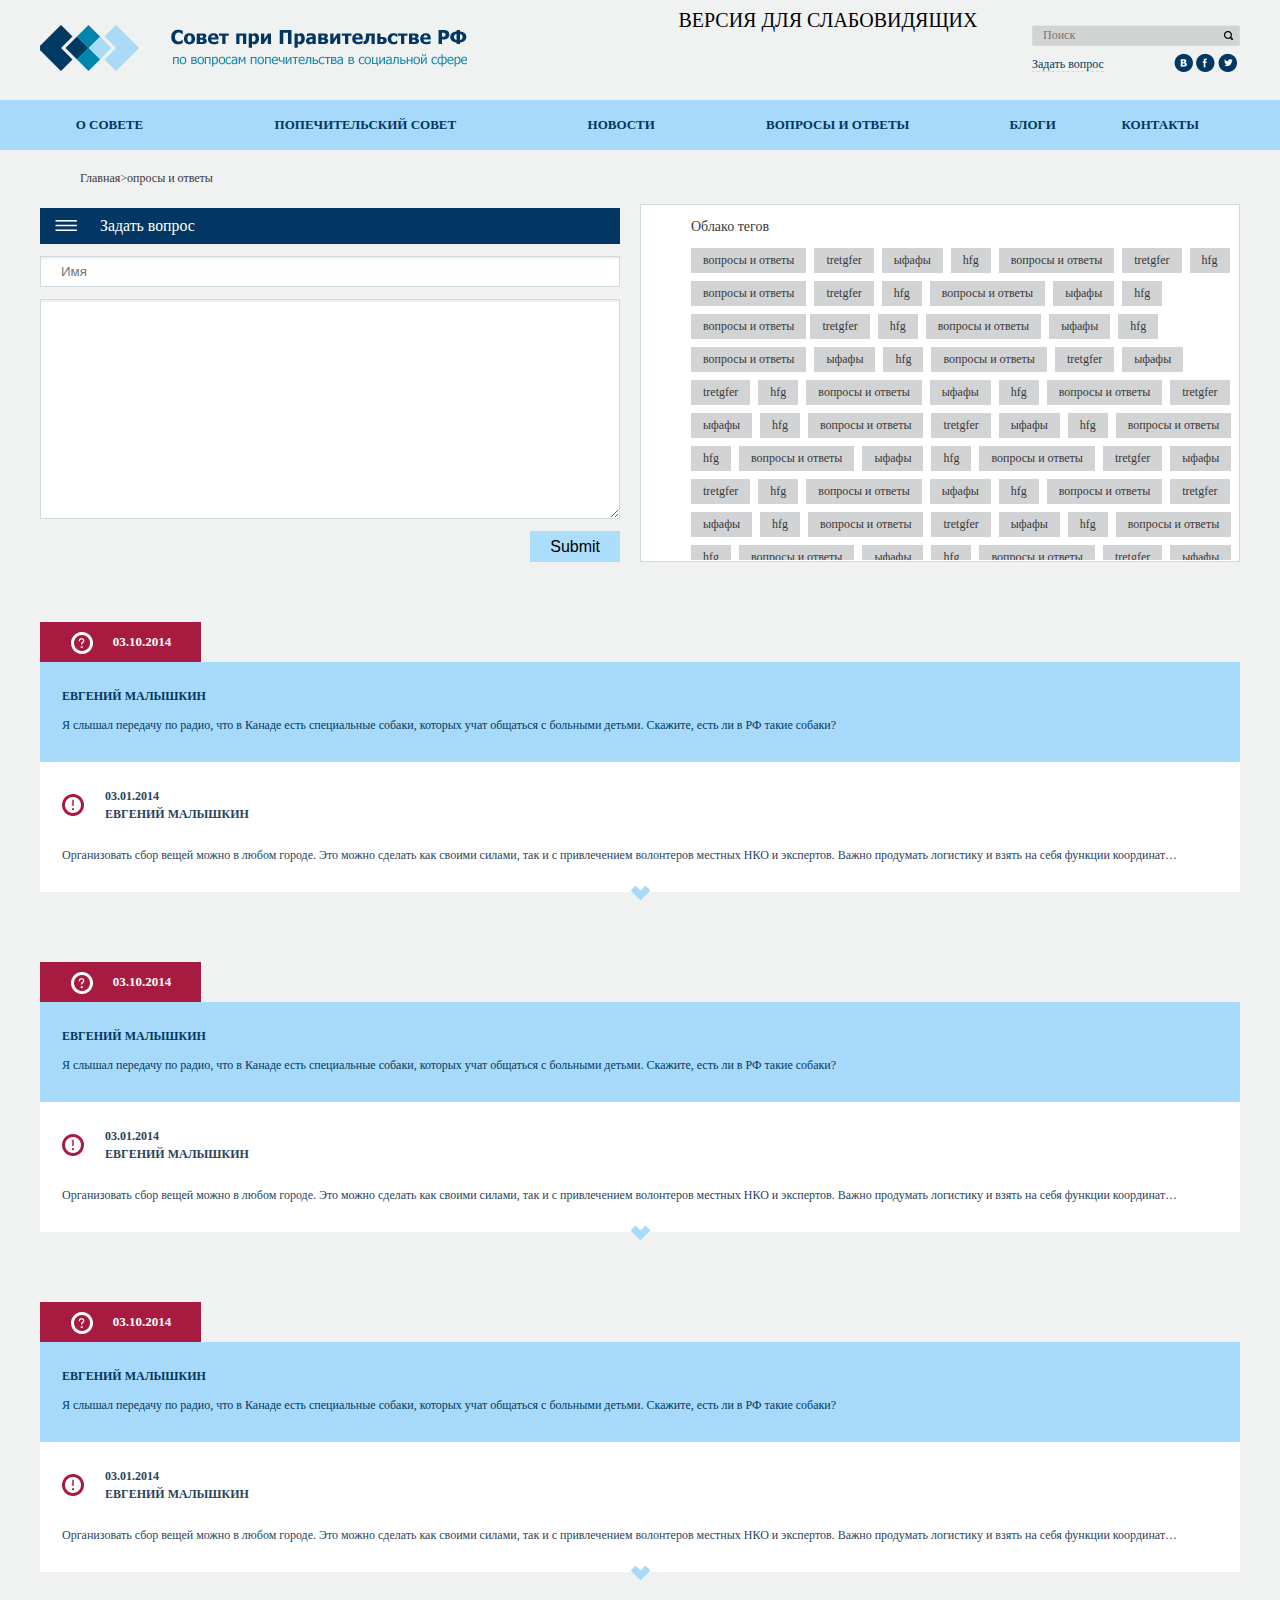
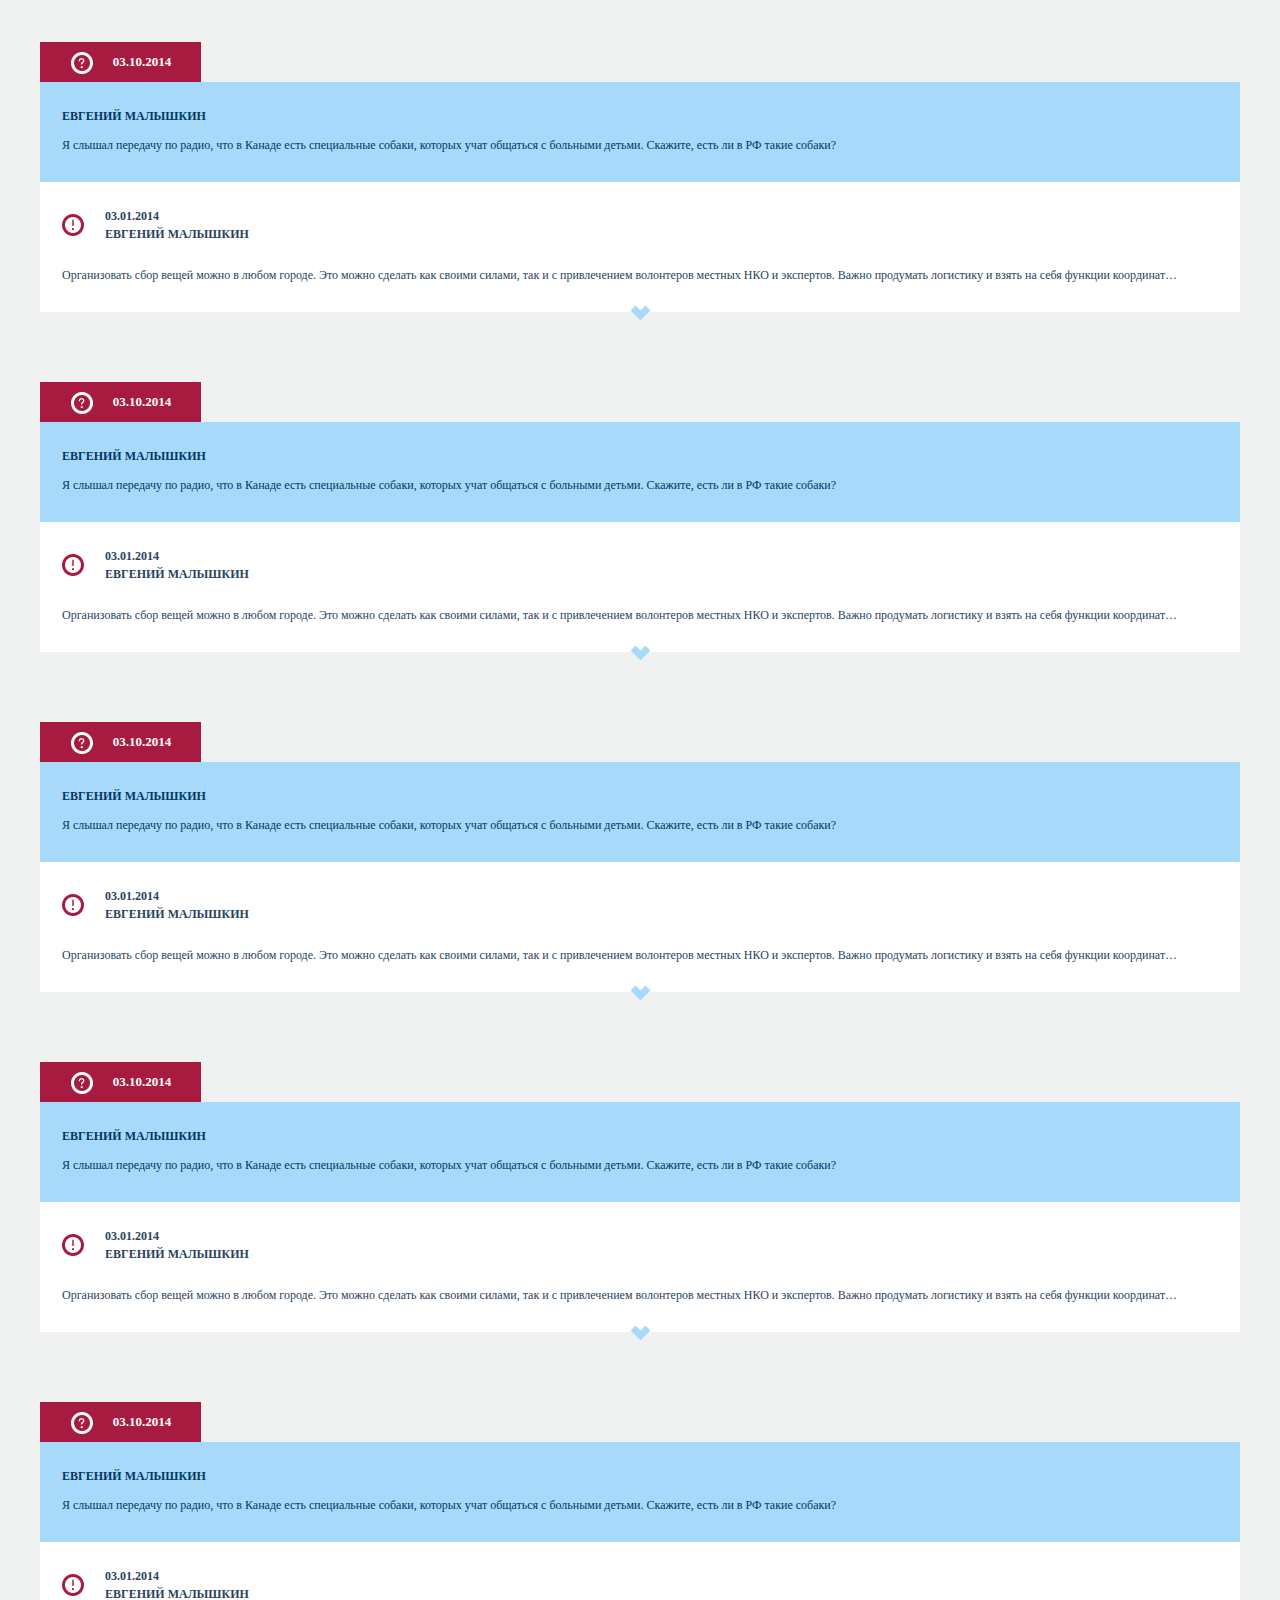
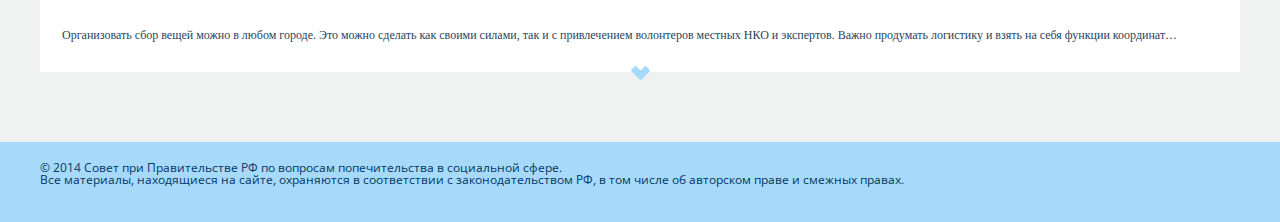
<file: develop/faq.html>
<!doctype html>
<html> 
	<head> 
		<title>ПОПЕЧИТЕЛЬСКИЙ СОВЕТ</title>

		<meta http-equiv="Content-Type" content="text/html; charset=utf-8">
		<!--[if IE]>
            <meta http-equiv="X-UA-Compatible" content="IE=edge,chrome=1">
	    <![endif]-->

		<link  type="text/css" rel="stylesheet" href="css/stylesheets/screen.css"  charset="utf-8">

		<link  type="text/css" rel="stylesheet" cssWatch="no"  href="js/swiper-slider/idangerous.swiper.css">
		<!-- <link  type="text/css" rel="stylesheet" cssWatch="no"  href="js/bootstrap-modal/css/bootstrap.min.css"> -->
		<!-- <link  type="text/css" rel="stylesheet" cssWatch="no"  href="js/pickmeup-datepicker/css/pickmeup.min.css"> -->

		<script type="text/javascript" src="js/jquery-ui-1.10.4.custom/js/jquery-1.10.2.js"> </script>

		<script src="js/swiper-slider/idangerous.swiper.js" type="text/javascript"  charset="utf-8"> </script>
		<script src="js/bootstrap-modal/js/bootstrap.min.js" type="text/javascript"  charset="utf-8"> </script>
		<!-- <script src="js/pickmeup-datepicker/js/jquery.pickmeup.min.js"></script>   -->
		<!-- <script src="js/jquery.mask.js"></script>   -->
		<script type="text/javascript" src="js/js.js">	</script>
		
		<!--[if lt IE 9]>
			<script  type="text/javascript" src="http://html5shiv.googlecode.com/svn/trunk/html5.js"></script>
		<![endif]-->
	</head>
	<body>
		
<header>
			<div class="content-width">
				<a href="/" class="logo"><img src="images/logo.png" alt=""></a>
				<div class="header-search-form">
					<form action="">
						<a href="javascript:;" class="tooglefontsize" >версия для слабовидящих</a>
						<div class="input"><input type="text" placeholder="Поиск"><input type="submit"></div>
						<div class="bottom-head">
							<a href="" class="create-ask"><span>Задать вопрос</span></a>
							<div class="social">
								<a href="" class="item-1"><i></i></a>
								<a href="" class="item-2"><i></i></a>
								<a href="" class="item-3"><i></i></a>
							</div>
						</div>
					</form>
				</div>
			</div>
		</header>


		<!-- Навигация -->
		<nav>
			<div class="nav-table table">
				<div class="row">
					<div class="cell item-1">
						<div>
							<a href="#">О совете</a>
							<ul>
								<li><a href="#">Общая информация о Совете</a></li>
								<li><a href="#">выписки из протоколов заседания совета</a></li>
								<li><a href="#">Состав совета</a></li>
								<li><a href="#">Состав секци</a></li>
								<li><a href="#">Нормативно-правовы акты</a></li>
								<li><a href="#">план работы совета на год</a></li>
							</ul>
						</div>
					</div>
					<div class="cell item-2">
						<div>
							<a href="#">Попечительский совет</a>
							<ul>
								<li><a href="#">Общая информация</a></li>
								<li><a href="#">Из истории попечительства</a></li>
								<li><a href="#">Как стать попечителем</a></li>
								<li><a href="#">Социально ориентированные НКО на территории России</a></li>
							</ul>
						</div>
					</div>
					<div class="cell item-3">
						<div>
							<a href="#">Новости</a>
						</div>
					</div>
					<div class="cell item-4">
						<div>
							<a href="#">Вопросы и ответы</a>
						</div>
					</div>
					<div class="cell item-5">
						<div>
							<a href="#">Блоги</a>
						</div>
					</div>
					<div class="cell item-6">
						<div>
							<a href="#">Контакты</a>
						</div>
					</div>
				</div>
			</div>
		</nav>
		<!-- / Навигация -->

		<section>
			<div class="content-width breadcorms">
					<a href="#"><span>Главная</span></a><span>опросы и ответы</span>
			</div>
			<div class="faq">
				<div class="table">
					<div class="row">
						<div class="cell">
							<div class="title">Задать вопрос</div>
							<form action="">
								<input type="text" placeholder="Имя" />
								<textarea name="" plecholder="Вопрос" id="" cols="30" rows="10"></textarea>
								<input type="submit" />
							</form>
						</div>
						<div class="cell">
							<div class="tags">
								<div class="title">Облако тегов</div>
								<div class="t">
									<a href="#">вопросы и ответы</a>
									<a href="#">tretgfer</a>
									<a href="#">ыфафы</a>
									<a href="#">hfg</a>	<a href="#">вопросы и ответы</a>
									<a href="#">tretgfer</a>
									<a href="#">hfg</a>	<a href="#">вопросы и ответы</a>
									<a href="#">tretgfer</a>
									<a href="#">hfg</a>	<a href="#">вопросы и ответы</a>
									<a href="#">ыфафы</a>
									<a href="#">hfg</a>	<a href="#">вопросы и ответы</a><a href="#">tretgfer</a>
									<a href="#">hfg</a>	<a href="#">вопросы и ответы</a>
									<a href="#">ыфафы</a>
									<a href="#">hfg</a>	<a href="#">вопросы и ответы</a>
									<a href="#">ыфафы</a>
									<a href="#">hfg</a>	<a href="#">вопросы и ответы</a>
									<a href="#">tretgfer</a>
									<a href="#">ыфафы</a><a href="#">tretgfer</a>
									<a href="#">hfg</a>	<a href="#">вопросы и ответы</a>
									<a href="#">ыфафы</a>
									<a href="#">hfg</a>	<a href="#">вопросы и ответы</a>
									<a href="#">tretgfer</a>
									<a href="#">ыфафы</a>
									<a href="#">hfg</a>	<a href="#">вопросы и ответы</a>
									<a href="#">tretgfer</a>
									<a href="#">ыфафы</a>
									<a href="#">hfg</a>	<a href="#">вопросы и ответы</a>
									<a href="#">hfg</a>	<a href="#">вопросы и ответы</a>
									<a href="#">ыфафы</a>
									<a href="#">hfg</a>	<a href="#">вопросы и ответы</a>
									<a href="#">tretgfer</a>
									<a href="#">ыфафы</a><a href="#">tretgfer</a>
									<a href="#">hfg</a>	<a href="#">вопросы и ответы</a>
									<a href="#">ыфафы</a>
									<a href="#">hfg</a>	<a href="#">вопросы и ответы</a>
									<a href="#">tretgfer</a>
									<a href="#">ыфафы</a>
									<a href="#">hfg</a>	<a href="#">вопросы и ответы</a>
									<a href="#">tretgfer</a>
									<a href="#">ыфафы</a>
									<a href="#">hfg</a>	<a href="#">вопросы и ответы</a>
									<a href="#">hfg</a>	<a href="#">вопросы и ответы</a>
									<a href="#">ыфафы</a>
									<a href="#">hfg</a>	<a href="#">вопросы и ответы</a>
									<a href="#">tretgfer</a>
									<a href="#">ыфафы</a><a href="#">tretgfer</a>
									<a href="#">hfg</a>	<a href="#">вопросы и ответы</a>
									<a href="#">ыфафы</a>
									<a href="#">hfg</a>	<a href="#">вопросы и ответы</a>
									<a href="#">tretgfer</a>
									<a href="#">ыфафы</a>
									<a href="#">hfg</a>	<a href="#">вопросы и ответы</a>
									<a href="#">tretgfer</a>
									<a href="#">ыфафы</a>
									<a href="#">hfg</a>	<a href="#">вопросы и ответы</a>
									<a href="#">tretgfer</a>
									<a href="#">tretgfer</a>
									<a href="#">ыфафы</a>
									<a href="#">ыфафы</a>
									<a href="#">hfg</a>	<a href="#">вопросы и ответы</a>
									<a href="#">tretgfer</a>
									<a href="#">ыфафы</a>
									<a href="#">hfg</a>
								</div>
							</div>
						</div>
					</div>
				</div>
				<div class="ask-block content-width ">
					<div class="ask-item no-atcive">
						<div class="date"><i></i>03.10.2014</div>
						<div class="question">
							<div class="name">Евгений Малышкин</div>
							<p>Я слышал передачу по радио, что в Канаде есть специальные собаки, которых учат общаться с больными детьми. Скажите, есть ли в РФ такие собаки?</p>
						</div>
						<div class="asked ">
							<div class="name" data-date="03.01.2014"><i></i>Евгений Малышкин</div>

							<p>
								Организовать сбор вещей можно в любом городе. Это можно сделать как своими силами, так и с привлечением волонтеров местных НКО и экспертов. Важно продумать логистику и взять на себя функции координатора. Чиновники из департамента социальной защиты населения помогут найти помещение, куда все желающие будут привозить вещи. В их компетенции также дать объявления в местные СМИ о проводимой акции. Так большее число людей узнает о Вашей инициативе, и скорее всего, найдутся волонтеры, которые помогут с сортировкой вещей, и спонсоры, которые возьмут на себя расходы на транспортировку.
							</p>
							<div class="btns">
								<div class="social-block">
									<div class="txt"><a href="#">рассказать друзьям</a></div>
									<script type="text/javascript" src="//yastatic.net/share/share.js" charset="utf-8"></script><div class="yashare-auto-init" data-yashareL10n="ru" data-yashareType="none" data-yashareQuickServices="vkontakte,facebook,twitter,odnoklassniki,moimir"></div>
								</div>	
							</div>
							<div class="tags">
								<a href="#">детдома</a >
								<a href="#">детдома</a >
								<a href="#">детдома</a >
								 <a href="#">детдома</a>
								<a href="#">детдома</a >
								<a href="#">детдома</a >
								<a href="#">детдома</a >
								 <a href="#">детдома</a>
								<a href="#">детдома</a >
								<a href="#">детдома</a >
								<a href="#">детдома</a >
								 <a href="#">детдома</a>
								<a href="#">детдома</a >
								<a href="#">детдома</a >
								<a href="#">детдома</a >
								 <a href="#">детдома</a>
								<a href="#">детдома</a >
								<a href="#">детдома</a >
								<a href="#">детдома</a >
								 <a href="#">детдома</a>
								<a href="#">детдома</a >
								<a href="#">детдома</a >
								<a href="#">детдома</a >
								 <a href="#">детдома</a>
								<a href="#">детдома</a >
								<a href="#">детдома</a >
								<a href="#">детдома</a >
								 <a href="#">детдома</a>
								<a href="#">детдома</a >
								<a href="#">детдома</a >
								<a href="#">детдома</a >
								 <a href="#">детдома</a>
							</div>
						</div>
						<a href="javascript:;" class="slide"></a>
					</div><div class="ask-item no-atcive">
						<div class="date"><i></i>03.10.2014</div>
						<div class="question">
							<div class="name">Евгений Малышкин</div>
							<p>Я слышал передачу по радио, что в Канаде есть специальные собаки, которых учат общаться с больными детьми. Скажите, есть ли в РФ такие собаки?</p>
						</div>
						<div class="asked ">
							<div class="name" data-date="03.01.2014"><i></i>Евгений Малышкин</div>

							<p>
								Организовать сбор вещей можно в любом городе. Это можно сделать как своими силами, так и с привлечением волонтеров местных НКО и экспертов. Важно продумать логистику и взять на себя функции координатора. Чиновники из департамента социальной защиты населения помогут найти помещение, куда все желающие будут привозить вещи. В их компетенции также дать объявления в местные СМИ о проводимой акции. Так большее число людей узнает о Вашей инициативе, и скорее всего, найдутся волонтеры, которые помогут с сортировкой вещей, и спонсоры, которые возьмут на себя расходы на транспортировку.
							</p>
							<div class="btns">
								<div class="social-block">
									<div class="txt"><a href="#">рассказать друзьям</a></div>
									<script type="text/javascript" src="//yastatic.net/share/share.js" charset="utf-8"></script><div class="yashare-auto-init" data-yashareL10n="ru" data-yashareType="none" data-yashareQuickServices="vkontakte,facebook,twitter,odnoklassniki,moimir"></div>
								</div>	
							</div>
							<div class="tags">
								<a href="#">детдома</a >
								<a href="#">детдома</a >
								<a href="#">детдома</a >
								 <a href="#">детдома</a>
								<a href="#">детдома</a >
								<a href="#">детдома</a >
								<a href="#">детдома</a >
								 <a href="#">детдома</a>
								<a href="#">детдома</a >
								<a href="#">детдома</a >
								<a href="#">детдома</a >
								 <a href="#">детдома</a>
								<a href="#">детдома</a >
								<a href="#">детдома</a >
								<a href="#">детдома</a >
								 <a href="#">детдома</a>
								<a href="#">детдома</a >
								<a href="#">детдома</a >
								<a href="#">детдома</a >
								 <a href="#">детдома</a>
								<a href="#">детдома</a >
								<a href="#">детдома</a >
								<a href="#">детдома</a >
								 <a href="#">детдома</a>
								<a href="#">детдома</a >
								<a href="#">детдома</a >
								<a href="#">детдома</a >
								 <a href="#">детдома</a>
								<a href="#">детдома</a >
								<a href="#">детдома</a >
								<a href="#">детдома</a >
								 <a href="#">детдома</a>
							</div>
						</div>
						<a href="javascript:;" class="slide"></a>
					</div><div class="ask-item no-atcive">
						<div class="date"><i></i>03.10.2014</div>
						<div class="question">
							<div class="name">Евгений Малышкин</div>
							<p>Я слышал передачу по радио, что в Канаде есть специальные собаки, которых учат общаться с больными детьми. Скажите, есть ли в РФ такие собаки?</p>
						</div>
						<div class="asked ">
							<div class="name" data-date="03.01.2014"><i></i>Евгений Малышкин</div>

							<p>
								Организовать сбор вещей можно в любом городе. Это можно сделать как своими силами, так и с привлечением волонтеров местных НКО и экспертов. Важно продумать логистику и взять на себя функции координатора. Чиновники из департамента социальной защиты населения помогут найти помещение, куда все желающие будут привозить вещи. В их компетенции также дать объявления в местные СМИ о проводимой акции. Так большее число людей узнает о Вашей инициативе, и скорее всего, найдутся волонтеры, которые помогут с сортировкой вещей, и спонсоры, которые возьмут на себя расходы на транспортировку.
							</p>
							<div class="btns">
								<div class="social-block">
									<div class="txt"><a href="#">рассказать друзьям</a></div>
									<script type="text/javascript" src="//yastatic.net/share/share.js" charset="utf-8"></script><div class="yashare-auto-init" data-yashareL10n="ru" data-yashareType="none" data-yashareQuickServices="vkontakte,facebook,twitter,odnoklassniki,moimir"></div>
								</div>	
							</div>
							<div class="tags">
								<a href="#">детдома</a >
								<a href="#">детдома</a >
								<a href="#">детдома</a >
								 <a href="#">детдома</a>
								<a href="#">детдома</a >
								<a href="#">детдома</a >
								<a href="#">детдома</a >
								 <a href="#">детдома</a>
								<a href="#">детдома</a >
								<a href="#">детдома</a >
								<a href="#">детдома</a >
								 <a href="#">детдома</a>
								<a href="#">детдома</a >
								<a href="#">детдома</a >
								<a href="#">детдома</a >
								 <a href="#">детдома</a>
								<a href="#">детдома</a >
								<a href="#">детдома</a >
								<a href="#">детдома</a >
								 <a href="#">детдома</a>
								<a href="#">детдома</a >
								<a href="#">детдома</a >
								<a href="#">детдома</a >
								 <a href="#">детдома</a>
								<a href="#">детдома</a >
								<a href="#">детдома</a >
								<a href="#">детдома</a >
								 <a href="#">детдома</a>
								<a href="#">детдома</a >
								<a href="#">детдома</a >
								<a href="#">детдома</a >
								 <a href="#">детдома</a>
							</div>
						</div>
						<a href="javascript:;" class="slide"></a>
					</div><div class="ask-item no-atcive">
						<div class="date"><i></i>03.10.2014</div>
						<div class="question">
							<div class="name">Евгений Малышкин</div>
							<p>Я слышал передачу по радио, что в Канаде есть специальные собаки, которых учат общаться с больными детьми. Скажите, есть ли в РФ такие собаки?</p>
						</div>
						<div class="asked ">
							<div class="name" data-date="03.01.2014"><i></i>Евгений Малышкин</div>

							<p>
								Организовать сбор вещей можно в любом городе. Это можно сделать как своими силами, так и с привлечением волонтеров местных НКО и экспертов. Важно продумать логистику и взять на себя функции координатора. Чиновники из департамента социальной защиты населения помогут найти помещение, куда все желающие будут привозить вещи. В их компетенции также дать объявления в местные СМИ о проводимой акции. Так большее число людей узнает о Вашей инициативе, и скорее всего, найдутся волонтеры, которые помогут с сортировкой вещей, и спонсоры, которые возьмут на себя расходы на транспортировку.
							</p>
							<div class="btns">
								<div class="social-block">
									<div class="txt"><a href="#">рассказать друзьям</a></div>
									<script type="text/javascript" src="//yastatic.net/share/share.js" charset="utf-8"></script><div class="yashare-auto-init" data-yashareL10n="ru" data-yashareType="none" data-yashareQuickServices="vkontakte,facebook,twitter,odnoklassniki,moimir"></div>
								</div>	
							</div>
							<div class="tags">
								<a href="#">детдома</a >
								<a href="#">детдома</a >
								<a href="#">детдома</a >
								 <a href="#">детдома</a>
								<a href="#">детдома</a >
								<a href="#">детдома</a >
								<a href="#">детдома</a >
								 <a href="#">детдома</a>
								<a href="#">детдома</a >
								<a href="#">детдома</a >
								<a href="#">детдома</a >
								 <a href="#">детдома</a>
								<a href="#">детдома</a >
								<a href="#">детдома</a >
								<a href="#">детдома</a >
								 <a href="#">детдома</a>
								<a href="#">детдома</a >
								<a href="#">детдома</a >
								<a href="#">детдома</a >
								 <a href="#">детдома</a>
								<a href="#">детдома</a >
								<a href="#">детдома</a >
								<a href="#">детдома</a >
								 <a href="#">детдома</a>
								<a href="#">детдома</a >
								<a href="#">детдома</a >
								<a href="#">детдома</a >
								 <a href="#">детдома</a>
								<a href="#">детдома</a >
								<a href="#">детдома</a >
								<a href="#">детдома</a >
								 <a href="#">детдома</a>
							</div>
						</div>
						<a href="javascript:;" class="slide"></a>
					</div><div class="ask-item no-atcive">
						<div class="date"><i></i>03.10.2014</div>
						<div class="question">
							<div class="name">Евгений Малышкин</div>
							<p>Я слышал передачу по радио, что в Канаде есть специальные собаки, которых учат общаться с больными детьми. Скажите, есть ли в РФ такие собаки?</p>
						</div>
						<div class="asked ">
							<div class="name" data-date="03.01.2014"><i></i>Евгений Малышкин</div>

							<p>
								Организовать сбор вещей можно в любом городе. Это можно сделать как своими силами, так и с привлечением волонтеров местных НКО и экспертов. Важно продумать логистику и взять на себя функции координатора. Чиновники из департамента социальной защиты населения помогут найти помещение, куда все желающие будут привозить вещи. В их компетенции также дать объявления в местные СМИ о проводимой акции. Так большее число людей узнает о Вашей инициативе, и скорее всего, найдутся волонтеры, которые помогут с сортировкой вещей, и спонсоры, которые возьмут на себя расходы на транспортировку.
							</p>
							<div class="btns">
								<div class="social-block">
									<div class="txt"><a href="#">рассказать друзьям</a></div>
									<script type="text/javascript" src="//yastatic.net/share/share.js" charset="utf-8"></script><div class="yashare-auto-init" data-yashareL10n="ru" data-yashareType="none" data-yashareQuickServices="vkontakte,facebook,twitter,odnoklassniki,moimir"></div>
								</div>	
							</div>
							<div class="tags">
								<a href="#">детдома</a >
								<a href="#">детдома</a >
								<a href="#">детдома</a >
								 <a href="#">детдома</a>
								<a href="#">детдома</a >
								<a href="#">детдома</a >
								<a href="#">детдома</a >
								 <a href="#">детдома</a>
								<a href="#">детдома</a >
								<a href="#">детдома</a >
								<a href="#">детдома</a >
								 <a href="#">детдома</a>
								<a href="#">детдома</a >
								<a href="#">детдома</a >
								<a href="#">детдома</a >
								 <a href="#">детдома</a>
								<a href="#">детдома</a >
								<a href="#">детдома</a >
								<a href="#">детдома</a >
								 <a href="#">детдома</a>
								<a href="#">детдома</a >
								<a href="#">детдома</a >
								<a href="#">детдома</a >
								 <a href="#">детдома</a>
								<a href="#">детдома</a >
								<a href="#">детдома</a >
								<a href="#">детдома</a >
								 <a href="#">детдома</a>
								<a href="#">детдома</a >
								<a href="#">детдома</a >
								<a href="#">детдома</a >
								 <a href="#">детдома</a>
							</div>
						</div>
						<a href="javascript:;" class="slide"></a>
					</div><div class="ask-item no-atcive">
						<div class="date"><i></i>03.10.2014</div>
						<div class="question">
							<div class="name">Евгений Малышкин</div>
							<p>Я слышал передачу по радио, что в Канаде есть специальные собаки, которых учат общаться с больными детьми. Скажите, есть ли в РФ такие собаки?</p>
						</div>
						<div class="asked ">
							<div class="name" data-date="03.01.2014"><i></i>Евгений Малышкин</div>

							<p>
								Организовать сбор вещей можно в любом городе. Это можно сделать как своими силами, так и с привлечением волонтеров местных НКО и экспертов. Важно продумать логистику и взять на себя функции координатора. Чиновники из департамента социальной защиты населения помогут найти помещение, куда все желающие будут привозить вещи. В их компетенции также дать объявления в местные СМИ о проводимой акции. Так большее число людей узнает о Вашей инициативе, и скорее всего, найдутся волонтеры, которые помогут с сортировкой вещей, и спонсоры, которые возьмут на себя расходы на транспортировку.
							</p>
							<div class="btns">
								<div class="social-block">
									<div class="txt"><a href="#">рассказать друзьям</a></div>
									<script type="text/javascript" src="//yastatic.net/share/share.js" charset="utf-8"></script><div class="yashare-auto-init" data-yashareL10n="ru" data-yashareType="none" data-yashareQuickServices="vkontakte,facebook,twitter,odnoklassniki,moimir"></div>
								</div>	
							</div>
							<div class="tags">
								<a href="#">детдома</a >
								<a href="#">детдома</a >
								<a href="#">детдома</a >
								 <a href="#">детдома</a>
								<a href="#">детдома</a >
								<a href="#">детдома</a >
								<a href="#">детдома</a >
								 <a href="#">детдома</a>
								<a href="#">детдома</a >
								<a href="#">детдома</a >
								<a href="#">детдома</a >
								 <a href="#">детдома</a>
								<a href="#">детдома</a >
								<a href="#">детдома</a >
								<a href="#">детдома</a >
								 <a href="#">детдома</a>
								<a href="#">детдома</a >
								<a href="#">детдома</a >
								<a href="#">детдома</a >
								 <a href="#">детдома</a>
								<a href="#">детдома</a >
								<a href="#">детдома</a >
								<a href="#">детдома</a >
								 <a href="#">детдома</a>
								<a href="#">детдома</a >
								<a href="#">детдома</a >
								<a href="#">детдома</a >
								 <a href="#">детдома</a>
								<a href="#">детдома</a >
								<a href="#">детдома</a >
								<a href="#">детдома</a >
								 <a href="#">детдома</a>
							</div>
						</div>
						<a href="javascript:;" class="slide"></a>
					</div><div class="ask-item no-atcive">
						<div class="date"><i></i>03.10.2014</div>
						<div class="question">
							<div class="name">Евгений Малышкин</div>
							<p>Я слышал передачу по радио, что в Канаде есть специальные собаки, которых учат общаться с больными детьми. Скажите, есть ли в РФ такие собаки?</p>
						</div>
						<div class="asked ">
							<div class="name" data-date="03.01.2014"><i></i>Евгений Малышкин</div>

							<p>
								Организовать сбор вещей можно в любом городе. Это можно сделать как своими силами, так и с привлечением волонтеров местных НКО и экспертов. Важно продумать логистику и взять на себя функции координатора. Чиновники из департамента социальной защиты населения помогут найти помещение, куда все желающие будут привозить вещи. В их компетенции также дать объявления в местные СМИ о проводимой акции. Так большее число людей узнает о Вашей инициативе, и скорее всего, найдутся волонтеры, которые помогут с сортировкой вещей, и спонсоры, которые возьмут на себя расходы на транспортировку.
							</p>
							<div class="btns">
								<div class="social-block">
									<div class="txt"><a href="#">рассказать друзьям</a></div>
									<script type="text/javascript" src="//yastatic.net/share/share.js" charset="utf-8"></script><div class="yashare-auto-init" data-yashareL10n="ru" data-yashareType="none" data-yashareQuickServices="vkontakte,facebook,twitter,odnoklassniki,moimir"></div>
								</div>	
							</div>
							<div class="tags">
								
							</div>
						</div>
						<a href="javascript:;" class="slide"></a>
					</div><div class="ask-item no-atcive">
						<div class="date"><i></i>03.10.2014</div>
						<div class="question">
							<div class="name">Евгений Малышкин</div>
							<p>Я слышал передачу по радио, что в Канаде есть специальные собаки, которых учат общаться с больными детьми. Скажите, есть ли в РФ такие собаки?</p>
						</div>
						<div class="asked ">
							<div class="name" data-date="03.01.2014"><i></i>Евгений Малышкин</div>

							<p>
								Организовать сбор вещей можно в любом городе. Это можно сделать как своими силами, так и с привлечением волонтеров местных НКО и экспертов. Важно продумать логистику и взять на себя функции координатора. Чиновники из департамента социальной защиты населения помогут найти помещение, куда все желающие будут привозить вещи. В их компетенции также дать объявления в местные СМИ о проводимой акции. Так большее число людей узнает о Вашей инициативе, и скорее всего, найдутся волонтеры, которые помогут с сортировкой вещей, и спонсоры, которые возьмут на себя расходы на транспортировку.
							</p>
							<div class="btns">
								<div class="social-block">
									<div class="txt"><a href="#">рассказать друзьям</a></div>
									<script type="text/javascript" src="//yastatic.net/share/share.js" charset="utf-8"></script><div class="yashare-auto-init" data-yashareL10n="ru" data-yashareType="none" data-yashareQuickServices="vkontakte,facebook,twitter,odnoklassniki,moimir"></div>
								</div>	
							</div>
							<div class="tags">
								
								<a href="#">детдома</a >
								<a href="#">детдома</a >
								<a href="#">детдома</a >
								 <a href="#">детдома</a>
							</div>
						</div>
						<a href="javascript:;" class="slide"></a>
					</div>
				</div>
			</div>

		</section>


		<footer>
			<div class="content-width">
		        <p>© 2014 Совет при Правительстве РФ по вопросам попечительства в социальной сфере.</p>
		        <p>Все материалы, находящиеся на сайте, охраняются в соответствии с законодательством РФ, в том числе об авторском праве и смежных правах.</p>
		    </div>
		</footer>



	<!-- Модпльные окна -->
		<!-- <div class="modal-wrapper">
		</div> -->
	<!-- / Модальные окна -->

	</body>
</html>
</file>
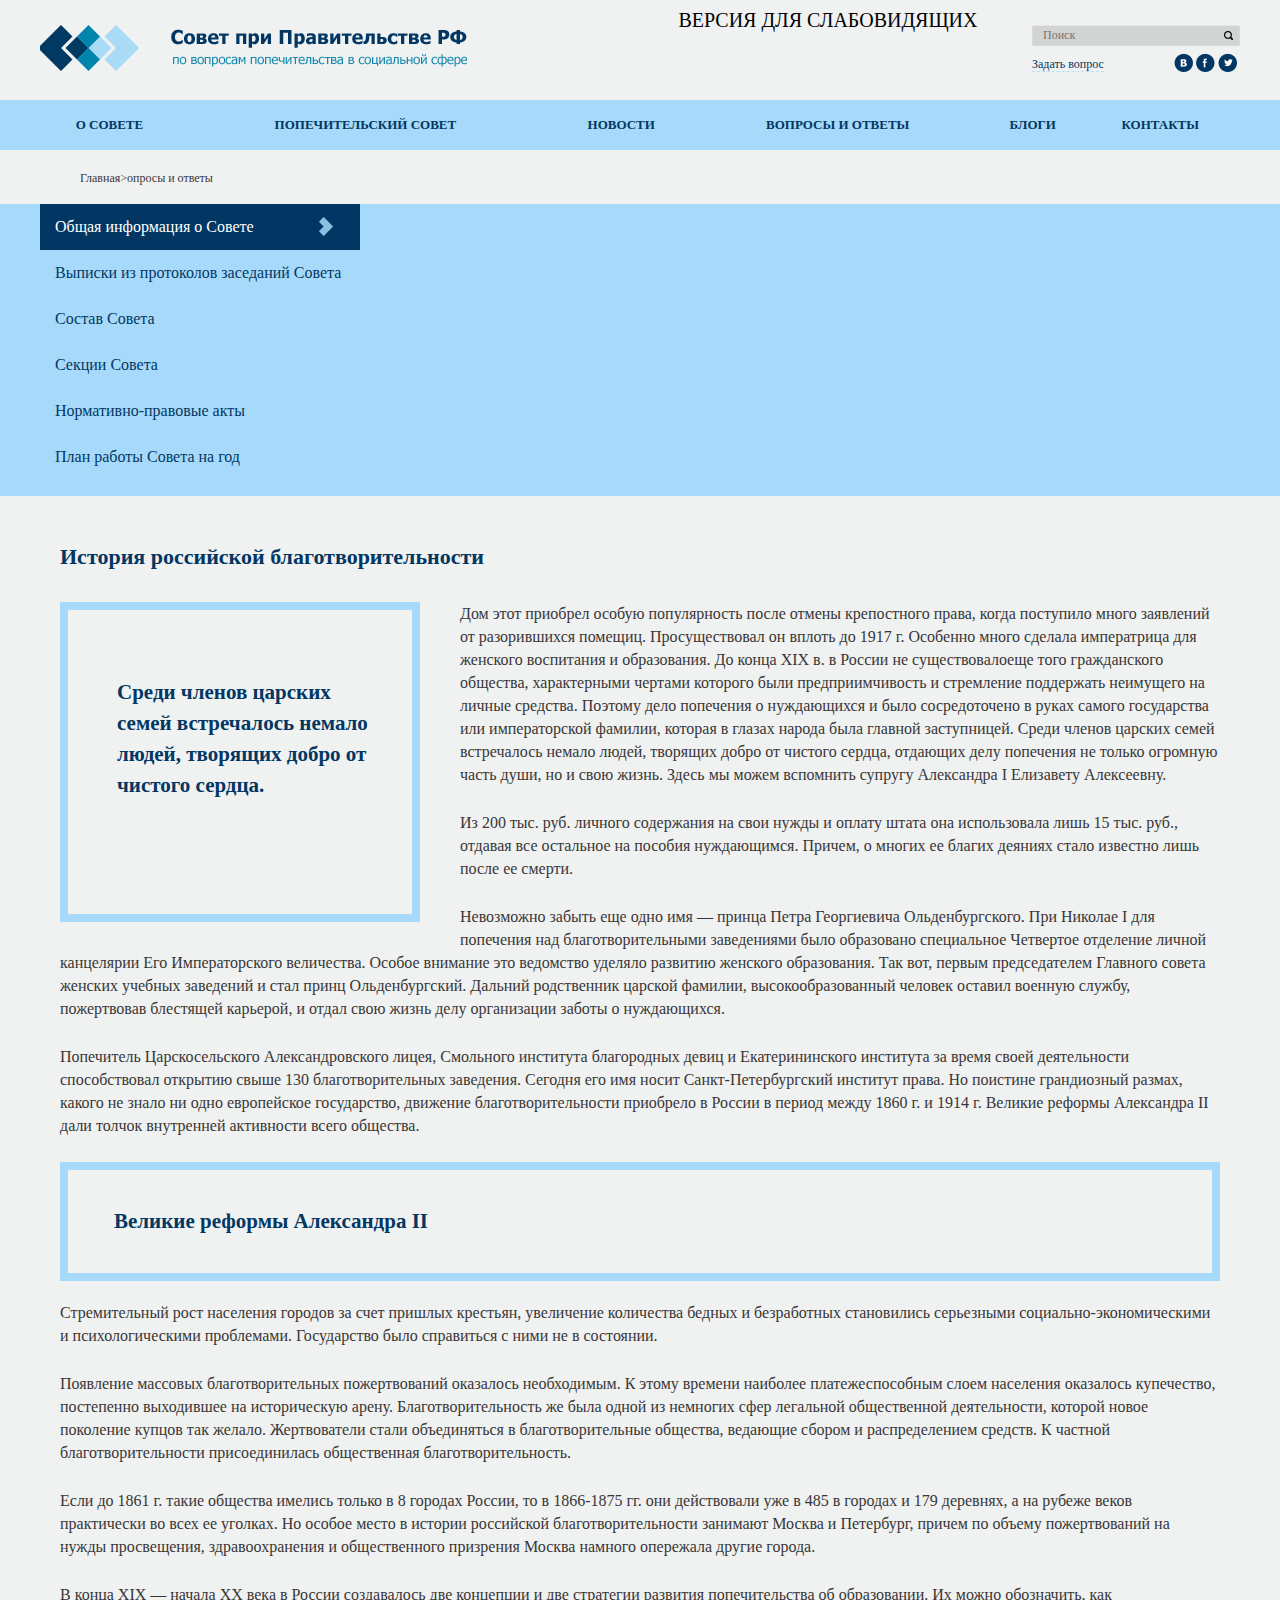
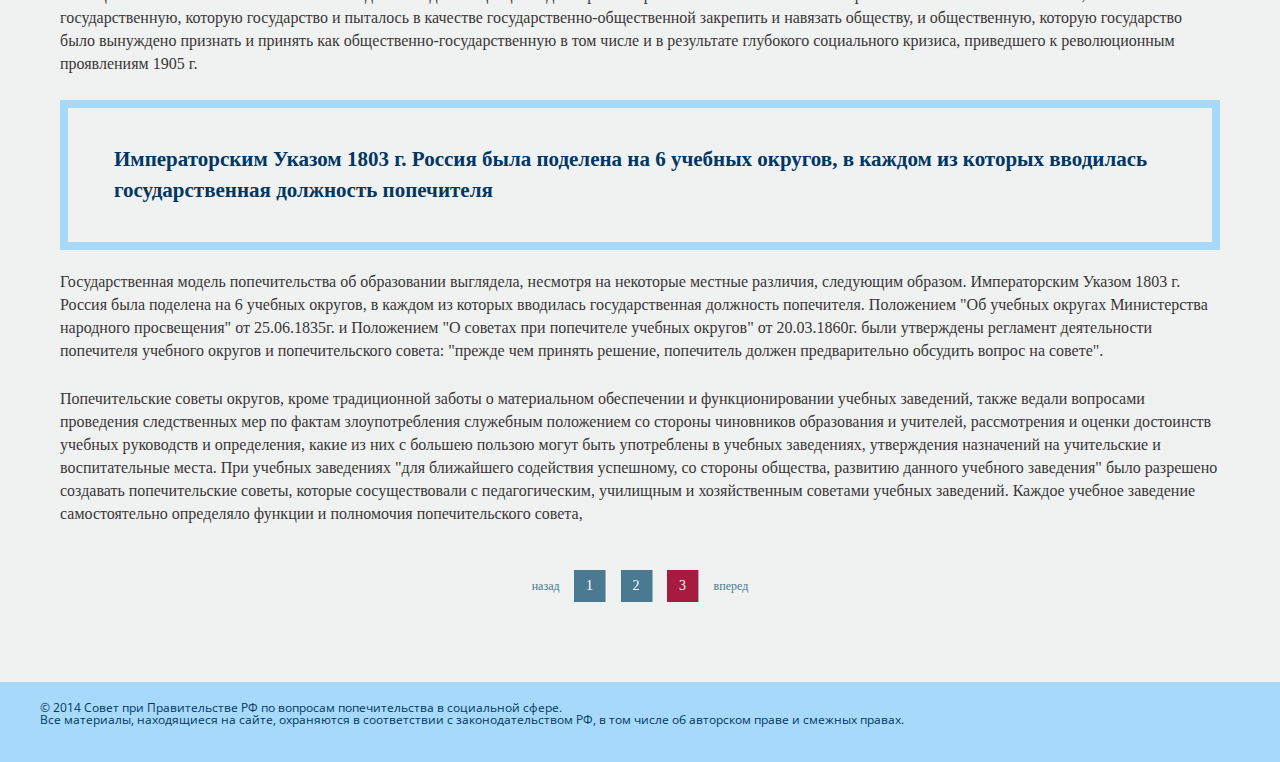
<file: develop/history-pop.html>
<!doctype html>
<html> 
	<head> 
		<title>ПОПЕЧИТЕЛЬСКИЙ СОВЕТ</title>

		<meta http-equiv="Content-Type" content="text/html; charset=utf-8">
		<!--[if IE]>
            <meta http-equiv="X-UA-Compatible" content="IE=edge,chrome=1">
	    <![endif]-->

		<link  type="text/css" rel="stylesheet" href="css/stylesheets/screen.css"  charset="utf-8">

		<link  type="text/css" rel="stylesheet" cssWatch="no"  href="js/swiper-slider/idangerous.swiper.css">
		<!-- <link  type="text/css" rel="stylesheet" cssWatch="no"  href="js/bootstrap-modal/css/bootstrap.min.css"> -->
		<!-- <link  type="text/css" rel="stylesheet" cssWatch="no"  href="js/pickmeup-datepicker/css/pickmeup.min.css"> -->

		<script type="text/javascript" src="js/jquery-ui-1.10.4.custom/js/jquery-1.10.2.js"> </script>

		<script src="js/swiper-slider/idangerous.swiper.js" type="text/javascript"  charset="utf-8"> </script>
		<script src="js/bootstrap-modal/js/bootstrap.min.js" type="text/javascript"  charset="utf-8"> </script>
		<!-- <script src="js/pickmeup-datepicker/js/jquery.pickmeup.min.js"></script>   -->
		<!-- <script src="js/jquery.mask.js"></script>   -->
		<script type="text/javascript" src="js/js.js">	</script>
		
		<!--[if lt IE 9]>
			<script  type="text/javascript" src="http://html5shiv.googlecode.com/svn/trunk/html5.js"></script>
		<![endif]-->
	</head>
	<body>
		

	<header>
			<div class="content-width">
				<a href="/" class="logo"><img src="images/logo.png" alt=""></a>
				<div class="header-search-form">
					<form action="">
						<a href="javascript:;" class="tooglefontsize" >версия для слабовидящих</a>
						<div class="input"><input type="text" placeholder="Поиск"><input type="submit"></div>
						<div class="bottom-head">
							<a href="" class="create-ask"><span>Задать вопрос</span></a>
							<div class="social">
								<a href="" class="item-1"><i></i></a>
								<a href="" class="item-2"><i></i></a>
								<a href="" class="item-3"><i></i></a>
							</div>
						</div>
					</form>
				</div>
			</div>
		</header>


		<!-- Навигация -->
		<nav>
			<div class="nav-table table">
				<div class="row">
					<div class="cell item-1">
						<div>
							<a href="#">О совете</a>
							<ul>
								<li><a href="#">Общая информация о Совете</a></li>
								<li><a href="#">выписки из протоколов заседания совета</a></li>
								<li><a href="#">Состав совета</a></li>
								<li><a href="#">Состав секци</a></li>
								<li><a href="#">Нормативно-правовы акты</a></li>
								<li><a href="#">план работы совета на год</a></li>
							</ul>
						</div>
					</div>
					<div class="cell item-2">
						<div>
							<a href="#">Попечительский совет</a>
							<ul>
								<li><a href="#">Общая информация</a></li>
								<li><a href="#">Из истории попечительства</a></li>
								<li><a href="#">Как стать попечителем</a></li>
								<li><a href="#">Социально ориентированные НКО на территории России</a></li>
							</ul>
						</div>
					</div>
					<div class="cell item-3">
						<div>
							<a href="#">Новости</a>
						</div>
					</div>
					<div class="cell item-4">
						<div>
							<a href="#">Вопросы и ответы</a>
						</div>
					</div>
					<div class="cell item-5">
						<div>
							<a href="#">Блоги</a>
						</div>
					</div>
					<div class="cell item-6">
						<div>
							<a href="#">Контакты</a>
						</div>
					</div>
				</div>
			</div>
		</nav>
		<!-- / Навигация -->

		<section>
				<div class="content-width breadcorms">
					<a href="#"><span>Главная</span></a><span>опросы и ответы</span>
				</div>
				<div class="navo">
					<div class="content-width ">
						<ul>
							<li><a class="active" href="#"><span>Общая информация о Совете<i></i></span></a></li>	
							<li><a  href="#"><span>Выписки из протоколов заседаний Совета<i></i></span></a></li>	
							<li><a href="#"><span>Состав Совета<i></i></span></a></li>	
							<li><a href="#"><span>Секции Совета<i></i></span></a></li>	
							<li><a href="#"><span>Нормативно-правовые акты<i></i></span></a></li>	
							<li><a href="#"><span>План работы Совета на год<i></i></span></a></li>	
						</ul>
						<div class="img" style="background: url(http://popsovet.dev.legion.info/img/about-5.jpg);"></div>
					</div>
				</div>
				<div class="content-width  manytext">
					<h1>История российской благотворительности</h1>
					<blockquote>
						Среди членов царских семей встречалось немало людей, творящих добро от чистого сердца.
					</blockquote>
					<p>Дом этот приобрел особую популярность после отмены крепостного права, когда поступило много заявлений от разорившихся помещиц. Просуществовал он вплоть до 1917 г. Особенно много сделала императрица для женского воспитания и образования. До конца XIX в. в России не существовалоеще того гражданского общества, характерными чертами которого были предприимчивость и стремление поддержать неимущего на личные средства. Поэтому дело попечения о нуждающихся и было сосредоточено в руках самого государства или императорской фамилии, которая в глазах народа была главной заступницей.  Среди членов царских семей встречалось немало людей, творящих добро от чистого сердца, отдающих делу попечения не только огромную часть души, но и свою жизнь. Здесь мы можем вспомнить супругу Александра I Елизавету Алексеевну. </p>
					<p>Из 200 тыс. руб. личного содержания на свои нужды и оплату штата она использовала лишь 15 тыс. руб., отдавая все остальное на пособия нуждающимся. Причем, о многих ее благих деяниях стало известно лишь после ее смерти.
</p>
					<p>
					Невозможно забыть еще одно имя — принца Петра Георгиевича Ольденбургского. При Николае I для попечения над благотворительными заведениями было образовано специальное Четвертое отделение личной канцелярии Его Императорского величества. Особое внимание это ведомство уделяло развитию женского образования. Так вот, первым председателем Главного совета женских учебных заведений и стал принц Ольденбургский. Дальний родственник царской фамилии, высокообразованный человек оставил военную службу, пожертвовав блестящей карьерой, и отдал свою жизнь делу организации заботы о нуждающихся. 
</p>
					<p>
					Попечитель Царскосельского Александровского лицея, Смольного института благородных девиц и Екатерининского института за время своей деятельности способствовал открытию свыше 130 благотворительных заведения. Сегодня его имя носит Санкт-Петербургский институт права. Но поистине грандиозный размах, какого не знало ни одно европейское государство, движение благотворительности приобрело в России в период между 1860 г. и 1914 г. Великие реформы Александра II дали толчок внутренней активности всего общества. </p>
					
					<code>
						 Великие реформы Александра II
					</code>
					<p>Стремительный рост населения городов за счет пришлых крестьян, увеличение количества бедных и безработных становились серьезными социально-экономическими и психологическими проблемами. Государство было справиться с ними не в состоянии. </p>
					<p>
					Появление массовых благотворительных пожертвований оказалось необходимым. К этому времени наиболее платежеспособным слоем населения оказалось купечество, постепенно выходившее на историческую арену. Благотворительность же была одной из немногих сфер легальной общественной деятельности, которой новое поколение купцов так желало. Жертвователи стали объединяться в благотворительные общества, ведающие сбором и распределением средств. К частной благотворительности присоединилась общественная благотворительность. 
</p>
					<p>
					Если до 1861 г. такие общества имелись только в 8 городах России, то в 1866-1875 гг. они действовали уже в 485 в городах и 179 деревнях, а на рубеже веков практически во всех ее уголках. Но особое место в истории российской благотворительности занимают Москва и Петербург, причем по объему пожертвований на нужды просвещения, здравоохранения и общественного призрения Москва намного опережала другие города.
</p>
					<p>
					В конца ХIХ — начала ХХ века в России создавалось две концепции и две стратегии развития попечительства об образовании. Их можно обозначить, как государственную, которую государство и пыталось в качестве государственно-общественной закрепить и навязать обществу, и общественную, которую государство было вынуждено признать и принять как общественно-государственную в том числе и в результате глубокого социального кризиса, приведшего к революционным проявлениям 1905 г.</p>
					<code>
						 Императорским Указом 1803 г. Россия была поделена на 6 учебных округов, в каждом из которых вводилась государственная должность попечителя
					</code>
					<p>Государственная модель попечительства об образовании выглядела, несмотря на некоторые местные различия, следующим образом. Императорским Указом 1803 г. Россия была поделена на 6 учебных округов, в каждом из которых вводилась государственная должность попечителя. Положением "Об учебных округах Министерства народного просвещения" от 25.06.1835г. и Положением "О советах при попечителе учебных округов" от 20.03.1860г. были утверждены регламент деятельности попечителя учебного округов и попечительского совета: "прежде чем принять решение, попечитель должен предварительно обсудить вопрос на совете".</p>
					<p>
					Попечительские советы округов, кроме традиционной заботы о материальном обеспечении и функционировании учебных заведений, также ведали вопросами проведения следственных мер по фактам злоупотребления служебным положением со стороны чиновников образования и учителей, рассмотрения и оценки достоинств учебных руководств и определения, какие из них с большею пользою могут быть употреблены в учебных заведениях, утверждения назначений на учительские и воспитательные места. При учебных заведениях "для ближайшего содействия успешному, со стороны общества, развитию данного учебного заведения" было разрешено создавать попечительские советы, которые сосуществовали с педагогическим, училищным и хозяйственным советами учебных заведений.  Каждое учебное заведение самостоятельно определяло функции и полномочия попечительского совета,</p>
				
					<div class="paginator">
						<a href="" class="t prev">назад</a>
						<a href="" class="num">1</a>
						<a href="" class="num">2</a>
						<span  class="num">3</span>
						<a href="" class="t next">вперед</a>
					</div>

				</div>

			
		

		</section>


		<footer>
			<div class="content-width">
		        <p>© 2014 Совет при Правительстве РФ по вопросам попечительства в социальной сфере.</p>
		        <p>Все материалы, находящиеся на сайте, охраняются в соответствии с законодательством РФ, в том числе об авторском праве и смежных правах.</p>
		    </div>
		</footer>



	<!-- Модпльные окна -->
		<!-- <div class="modal-wrapper">
		</div> -->
	<!-- / Модальные окна -->

	</body>
</html>
</file>
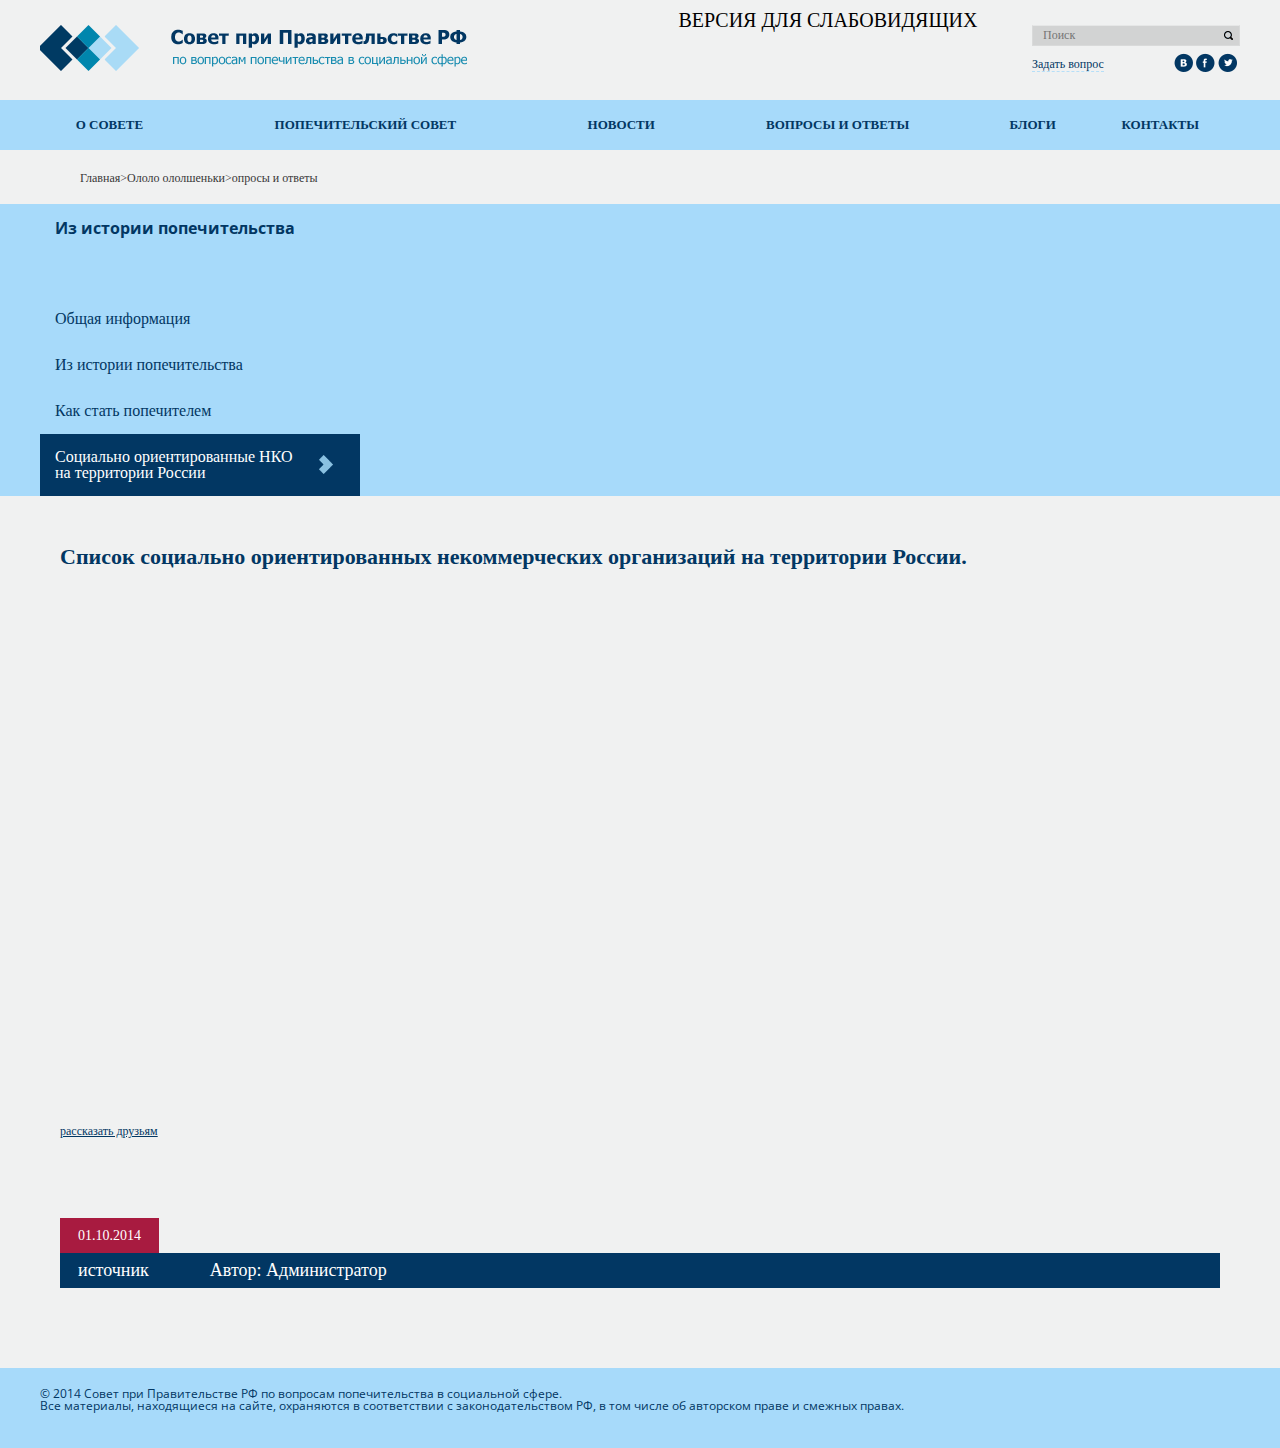
<file: develop/map.html>
<!doctype html>
<html> 
	<head> 
		<title>ПОПЕЧИТЕЛЬСКИЙ СОВЕТ</title>

		<meta http-equiv="Content-Type" content="text/html; charset=utf-8">
		<!--[if IE]>
            <meta http-equiv="X-UA-Compatible" content="IE=edge,chrome=1">
	    <![endif]-->

		<link  type="text/css" rel="stylesheet" href="css/stylesheets/screen.css"  charset="utf-8">

		<link  type="text/css" rel="stylesheet" cssWatch="no"  href="js/swiper-slider/idangerous.swiper.css">
		<!-- <link  type="text/css" rel="stylesheet" cssWatch="no"  href="js/bootstrap-modal/css/bootstrap.min.css"> -->
		<!-- <link  type="text/css" rel="stylesheet" cssWatch="no"  href="js/pickmeup-datepicker/css/pickmeup.min.css"> -->

		<script type="text/javascript" src="js/jquery-ui-1.10.4.custom/js/jquery-1.10.2.js"> </script>

		<script src="js/swiper-slider/idangerous.swiper.js" type="text/javascript"  charset="utf-8"> </script>
		<script src="js/bootstrap-modal/js/bootstrap.min.js" type="text/javascript"  charset="utf-8"> </script>
		<!-- <script src="js/pickmeup-datepicker/js/jquery.pickmeup.min.js"></script>   -->
		<!-- <script src="js/jquery.mask.js"></script>   -->
		<script type="text/javascript" src="//api-maps.yandex.ru/2.1/?lang=ru_RU&amp;coordorder=longlat"></script>
		<script type="text/javascript" src="js/js.js">	</script>
		
		<!--[if lt IE 9]>
			<script  type="text/javascript" src="http://html5shiv.googlecode.com/svn/trunk/html5.js"></script>
		<![endif]-->
	</head>
	<body>
		

	<header>
			<div class="content-width">
				<a href="/" class="logo"><img src="images/logo.png" alt=""></a>
				<div class="header-search-form">
					<form action="">
						<a href="javascript:;" class="tooglefontsize" >версия для слабовидящих</a>
						<div class="input"><input type="text" placeholder="Поиск"><input type="submit"></div>
						<div class="bottom-head">
							<a href="" class="create-ask"><span>Задать вопрос</span></a>
							<div class="social">
								<a href="" class="item-1"><i></i></a>
								<a href="" class="item-2"><i></i></a>
								<a href="" class="item-3"><i></i></a>
							</div>
						</div>
					</form>
				</div>
			</div>
		</header>



		<!-- Навигация -->
		<nav>
			<div class="nav-table table">
				<div class="row">
					<div class="cell item-1">
						<div>
							<a href="#">О совете</a>
							<ul>
								<li><a href="#">Общая информация о Совете</a></li>
								<li><a href="#">выписки из протоколов заседания совета</a></li>
								<li><a href="#">Состав совета</a></li>
								<li><a href="#">Состав секци</a></li>
								<li><a href="#">Нормативно-правовы акты</a></li>
								<li><a href="#">план работы совета на год</a></li>
							</ul>
						</div>
					</div>
					<div class="cell item-2">
						<div>
							<a href="#">Попечительский совет</a>
							<ul>
								<li><a href="#">Общая информация</a></li>
								<li><a href="#">Из истории попечительства</a></li>
								<li><a href="#">Как стать попечителем</a></li>
								<li><a href="#">Социально ориентированные НКО на территории России</a></li>
							</ul>
						</div>
					</div>
					<div class="cell item-3">
						<div>
							<a href="#">Новости</a>
						</div>
					</div>
					<div class="cell item-4">
						<div>
							<a href="#">Вопросы и ответы</a>
						</div>
					</div>
					<div class="cell item-5">
						<div>
							<a href="#">Блоги</a>
						</div>
					</div>
					<div class="cell item-6">
						<div>
							<a href="#">Контакты</a>
						</div>
					</div>
				</div>
			</div>
		</nav>
		<!-- / Навигация -->

		<section>
			<div class="content-width breadcorms">
				<a href="#"><span>Главная</span></a><a href="#"><span>Ололо ололшеньки</span></a><span>опросы и ответы</span>
			</div>
			<div class="navo">
				<div class="content-width ">
					<h4>Из истории попечительства</h4>
					<ul>
						<li><a href="#"><span>Общая информация<i></i></span></a></li>	
						<li><a href="#"><span>Из истории попечительства<i></i></span></a></li>	
						<li><a href="#"><span>Как стать попечителем<i></i></span></a></li>	
						<li><a class="active" href="#"><span>Социально ориентированные НКО на территории России<i></i></span></a></li>	
					</ul>
					<div class="img" style="background: url(http://popsovet.dev.legion.info/img/about-5.jpg);"></div>
				</div>
			</div>
				<div class="content-width  manytext">
				<h1>Cписок социально ориентированных некоммерческих  организаций на территории России.</h1>
			</div>
				<script>

        ymaps.ready(function () {

            //info = 
            var myMap = new ymaps.Map('map', {
                    center: [69.935689, 60.16241],
                    zoom: 3,
                    behaviors: ['default', 'scrollZoom']
                }),

                clusterer = new ymaps.Clusterer({
                    preset: 'islands#invertedClusterIcons',
                    groupByCoordinates: false,
                    clusterDisableClickZoom: true,
                    clusterHideIconOnBalloonOpen: false,
                    geoObjectHideIconOnBalloonOpen: false
                }),

                getPointData = function (index) {
                    return {
                        balloonContentBody: '"Региональное отделение совета при Правительстве РФ по вопросам попечительства в социальной сфере."',
                        clusterCaption: '"Региональное отделение совета при Правительстве РФ по вопросам попечительства в социальной сфере."'
                    };
                },

                getPointOptions = function () {
                    return {
                        preset: 'islands#icon'
                    };
                },
                points = [ [51.40703,60.129042], [55.096955,51.768199], [92.852545,56.010569], [120.852545,56.010569], [120.852545,65.010569], [85.852545,65.010569], [65.852545,62.010569], [46.969065,50.044502], [139.852545,65.010569], [83.852545,62.010569], [88.852545,55.010569], [49.969065,60.044502], [33.331786,57.819365], [33.331786,66.819365], [28.331786,61.819365], [22.331786,78.819365] ],
                geoObjects = [];

            for (var i = 0, len = points.length; i < len; i++) {
                geoObjects[i] = new ymaps.Placemark(points[i], getPointData(i), getPointOptions());
            }
            /**
             * Можно менять опции кластеризатора после создания.
             */

            /**
             * В кластеризатор можно добавить javascript-массив меток (не геоколлекцию) или одну метку.
             * @see http://api.yandex.ru/maps/doc/jsapi/2.1/ref/reference/Clusterer.xml#add
             */
            clusterer.add(geoObjects);
            myMap.geoObjects.add(clusterer);

            /**
             * Спозиционируем карту так, чтобы на ней были видны все объекты.
             */

            /*
             myMap.setBounds(clusterer.getBounds(), {
             checkZoomRange: true
             });*/

            // myMap.geoObjects.add(myPlacemark);
            // myPlacemark.balloon.open();
        });
    
				</script>
				<div class="map content-width" id="map"></div>	




			</div>
			<div class="bottom-block manytext content-width ">
				<div class="btns">
					<div class="social-block">
						<div class="txt"><a href="#">рассказать друзьям</a></div>
						<script type="text/javascript" src="//yastatic.net/share/share.js" charset="utf-8"></script><div class="yashare-auto-init" data-yashareL10n="ru" data-yashareType="none" data-yashareQuickServices="vkontakte,facebook,twitter,odnoklassniki,moimir"></div>
					</div>	
				</div>
				</div>
			<div class="bottom-block manytext content-width ">
				<div class="date-block">
					01.10.2014	
				</div>
				<div class="istochnik">
					<span>источник</span>
					<div class="autor">Автор: Администратор</div>
				</div>
			</div>
		</section>


		<footer>
			<div class="content-width">
		        <p>© 2014 Совет при Правительстве РФ по вопросам попечительства в социальной сфере.</p>
		        <p>Все материалы, находящиеся на сайте, охраняются в соответствии с законодательством РФ, в том числе об авторском праве и смежных правах.</p>
		    </div>
		</footer>



	<!-- Модпльные окна -->
		<!-- <div class="modal-wrapper">
		</div> -->
	<!-- / Модальные окна -->

	</body>
</html>
</file>
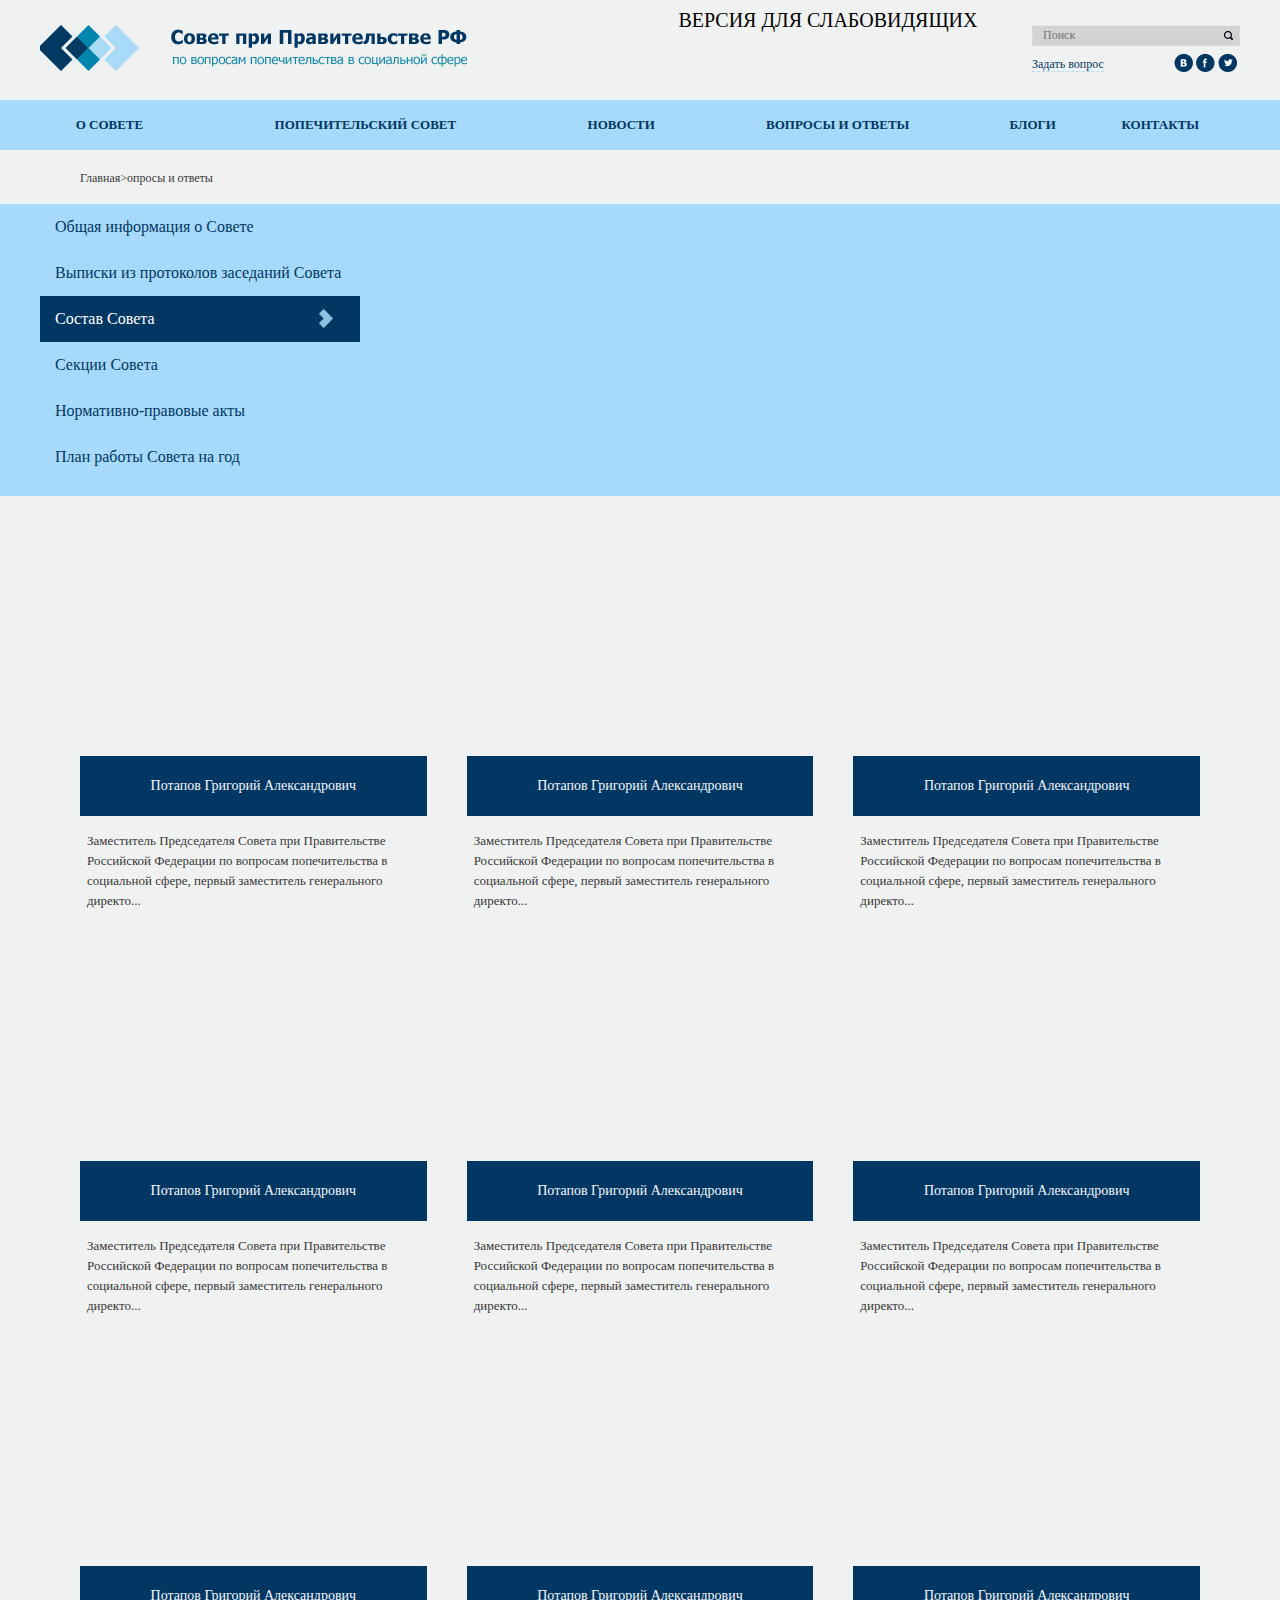
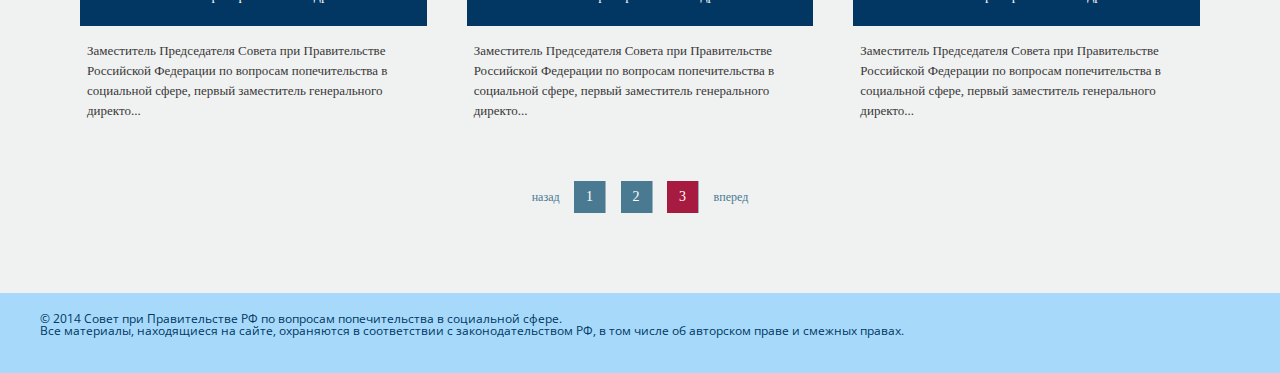
<file: develop/sostav-all-people.html>
<!doctype html>
<html> 
	<head> 
		<title>ПОПЕЧИТЕЛЬСКИЙ СОВЕТ</title>

		<meta http-equiv="Content-Type" content="text/html; charset=utf-8">
		<!--[if IE]>
            <meta http-equiv="X-UA-Compatible" content="IE=edge,chrome=1">
	    <![endif]-->

		<link  type="text/css" rel="stylesheet" href="css/stylesheets/screen.css"  charset="utf-8">

		<link  type="text/css" rel="stylesheet" cssWatch="no"  href="js/swiper-slider/idangerous.swiper.css">
		<!-- <link  type="text/css" rel="stylesheet" cssWatch="no"  href="js/bootstrap-modal/css/bootstrap.min.css"> -->
		<!-- <link  type="text/css" rel="stylesheet" cssWatch="no"  href="js/pickmeup-datepicker/css/pickmeup.min.css"> -->

		<script type="text/javascript" src="js/jquery-ui-1.10.4.custom/js/jquery-1.10.2.js"> </script>

		<script src="js/swiper-slider/idangerous.swiper.js" type="text/javascript"  charset="utf-8"> </script>
		<script src="js/bootstrap-modal/js/bootstrap.min.js" type="text/javascript"  charset="utf-8"> </script>
		<!-- <script src="js/pickmeup-datepicker/js/jquery.pickmeup.min.js"></script>   -->
		<!-- <script src="js/jquery.mask.js"></script>   -->
		<script type="text/javascript" src="js/js.js">	</script>
		
		<!--[if lt IE 9]>
			<script  type="text/javascript" src="http://html5shiv.googlecode.com/svn/trunk/html5.js"></script>
		<![endif]-->
	</head>
	<body>
		

		<header>
			<div class="content-width">
				<a href="/" class="logo"><img src="images/logo.png" alt=""></a>
				<div class="header-search-form">
					<form action="">
						<a href="javascript:;" class="tooglefontsize" >версия для слабовидящих</a>
						<div class="input"><input type="text" placeholder="Поиск"><input type="submit"></div>
						<div class="bottom-head">
							<a href="" class="create-ask"><span>Задать вопрос</span></a>
							<div class="social">
								<a href="" class="item-1"><i></i></a>
								<a href="" class="item-2"><i></i></a>
								<a href="" class="item-3"><i></i></a>
							</div>
						</div>
					</form>
				</div>
			</div>
		</header>



		<!-- Навигация -->
		<nav>
			<div class="nav-table table">
				<div class="row">
					<div class="cell item-1">
						<div>
							<a href="#">О совете</a>
							<ul>
								<li><a href="#">Общая информация о Совете</a></li>
								<li><a href="#">выписки из протоколов заседания совета</a></li>
								<li><a href="#">Состав совета</a></li>
								<li><a href="#">Состав секци</a></li>
								<li><a href="#">Нормативно-правовы акты</a></li>
								<li><a href="#">план работы совета на год</a></li>
							</ul>
						</div>
					</div>
					<div class="cell item-2">
						<div>
							<a href="#">Попечительский совет</a>
							<ul>
								<li><a href="#">Общая информация</a></li>
								<li><a href="#">Из истории попечительства</a></li>
								<li><a href="#">Как стать попечителем</a></li>
								<li><a href="#">Социально ориентированные НКО на территории России</a></li>
							</ul>
						</div>
					</div>
					<div class="cell item-3">
						<div>
							<a href="#">Новости</a>
						</div>
					</div>
					<div class="cell item-4">
						<div>
							<a href="#">Вопросы и ответы</a>
						</div>
					</div>
					<div class="cell item-5">
						<div>
							<a href="#">Блоги</a>
						</div>
					</div>
					<div class="cell item-6">
						<div>
							<a href="#">Контакты</a>
						</div>
					</div>
				</div>
			</div>
		</nav>
		<!-- / Навигация -->

		<section>
			<div class="content-width breadcorms">
					<a href="#"><span>Главная</span></a><span>опросы и ответы</span>
			</div>
			<div class="navo">
				<div class="content-width ">
					<ul>
						<li><a href="#"><span>Общая информация о Совете<i></i></span></a></li>	
						<li><a href="#"><span>Выписки из протоколов заседаний Совета<i></i></span></a></li>	
						<li><a class="active"  href="#"><span>Состав Совета<i></i></span></a></li>	
						<li><a href="#"><span>Секции Совета<i></i></span></a></li>	
						<li><a href="#"><span>Нормативно-правовые акты<i></i></span></a></li>	
						<li><a href="#"><span>План работы Совета на год<i></i></span></a></li>	
					</ul>
					<div class="img" style="background: url(http://popsovet.dev.legion.info/img/about-5.jpg);"></div>
				</div>
			</div>
			<div class="content-width  manytext">
				<div class="table all-sostav">
					<div class="row">
						<div class="cell">
							<a href="#" class="user">
								<div class="img" style="background-image: url(http://popsovet.dev.legion.info/upload/iblock/4fa/gologets.jpg)"></div>
								<div class="name">Потапов Григорий Александрович</div>
								<p class="ellipsis">
									Заместитель Председателя Совета при Правительстве Российской Федерации по вопросам попечительства в социальной сфере, первый заместитель генерального директора по экономике									
								</p>
							</a>
						</div>
						<div class="cell">
							<a href="#" class="user">
								<div class="img" style="background-image: url(http://popsovet.dev.legion.info/upload/iblock/4fa/gologets.jpg)"></div>
								<div class="name">Потапов Григорий Александрович</div>
								<p class="ellipsis">
									Заместитель Председателя Совета при Правительстве Российской Федерации по вопросам попечительства в социальной сфере, первый заместитель генерального директора по экономике									
								</p>
							</a>
						</div>
						<div class="cell">
							<a href="#" class="user">
								<div class="img" style="background-image: url(http://popsovet.dev.legion.info/upload/iblock/4fa/gologets.jpg)"></div>
								<div class="name">Потапов Григорий Александрович</div>
								<p class="ellipsis">
									Заместитель Председателя Совета при Правительстве Российской Федерации по вопросам попечительства в социальной сфере, первый заместитель генерального директора по экономике									
								</p>
							</a>
						</div>
					</div>
					<div class="row">
						<div class="cell">
							<a href="#" class="user">
								<div class="img" style="background-image: url(http://popsovet.dev.legion.info/upload/iblock/4fa/gologets.jpg)"></div>
								<div class="name">Потапов Григорий Александрович</div>
								<p class="ellipsis">
									Заместитель Председателя Совета при Правительстве Российской Федерации по вопросам попечительства в социальной сфере, первый заместитель генерального директора по экономике									
								</p>
							</a>
						</div>
						<div class="cell">
							<a href="#" class="user">
								<div class="img" style="background-image: url(http://popsovet.dev.legion.info/upload/iblock/4fa/gologets.jpg)"></div>
								<div class="name">Потапов Григорий Александрович</div>
								<p class="ellipsis">
									Заместитель Председателя Совета при Правительстве Российской Федерации по вопросам попечительства в социальной сфере, первый заместитель генерального директора по экономике									
								</p>
							</a>
						</div>
						<div class="cell">
							<a href="#" class="user">
								<div class="img" style="background-image: url(http://popsovet.dev.legion.info/upload/iblock/4fa/gologets.jpg)"></div>
								<div class="name">Потапов Григорий Александрович</div>
								<p class="ellipsis">
									Заместитель Председателя Совета при Правительстве Российской Федерации по вопросам попечительства в социальной сфере, первый заместитель генерального директора по экономике									
								</p>
							</a>
						</div>
					</div>
					<div class="row">
						<div class="cell">
							<a href="#" class="user">
								<div class="img" style="background-image: url(http://popsovet.dev.legion.info/upload/iblock/4fa/gologets.jpg)"></div>
								<div class="name">Потапов Григорий Александрович</div>
								<p class="ellipsis">
									Заместитель Председателя Совета при Правительстве Российской Федерации по вопросам попечительства в социальной сфере, первый заместитель генерального директора по экономике									
								</p>
							</a>
						</div>
						<div class="cell">
							<a href="#" class="user">
								<div class="img" style="background-image: url(http://popsovet.dev.legion.info/upload/iblock/4fa/gologets.jpg)"></div>
								<div class="name">Потапов Григорий Александрович</div>
								<p class="ellipsis">
									Заместитель Председателя Совета при Правительстве Российской Федерации по вопросам попечительства в социальной сфере, первый заместитель генерального директора по экономике									
								</p>
							</a>
						</div>
						<div class="cell">
							<a href="#" class="user">
								<div class="img" style="background-image: url(http://popsovet.dev.legion.info/upload/iblock/4fa/gologets.jpg)"></div>
								<div class="name">Потапов Григорий Александрович</div>
								<p class="ellipsis">
									Заместитель Председателя Совета при Правительстве Российской Федерации по вопросам попечительства в социальной сфере, первый заместитель генерального директора по экономике									
								</p>
							</a>
						</div>
					</div>
				</div>
				<div class="paginator">
					<a href="" class="t prev">назад</a>
					<a href="" class="num">1</a>
					<a href="" class="num">2</a>
					<span  class="num">3</span>
					<a href="" class="t next">вперед</a>
				</div>
			</div>

		</section>


		<footer>
			<div class="content-width">
		        <p>© 2014 Совет при Правительстве РФ по вопросам попечительства в социальной сфере.</p>
		        <p>Все материалы, находящиеся на сайте, охраняются в соответствии с законодательством РФ, в том числе об авторском праве и смежных правах.</p>
		    </div>
		</footer>



	<!-- Модпльные окна -->
		<!-- <div class="modal-wrapper">
		</div> -->
	<!-- / Модальные окна -->

	</body>
</html>
</file>
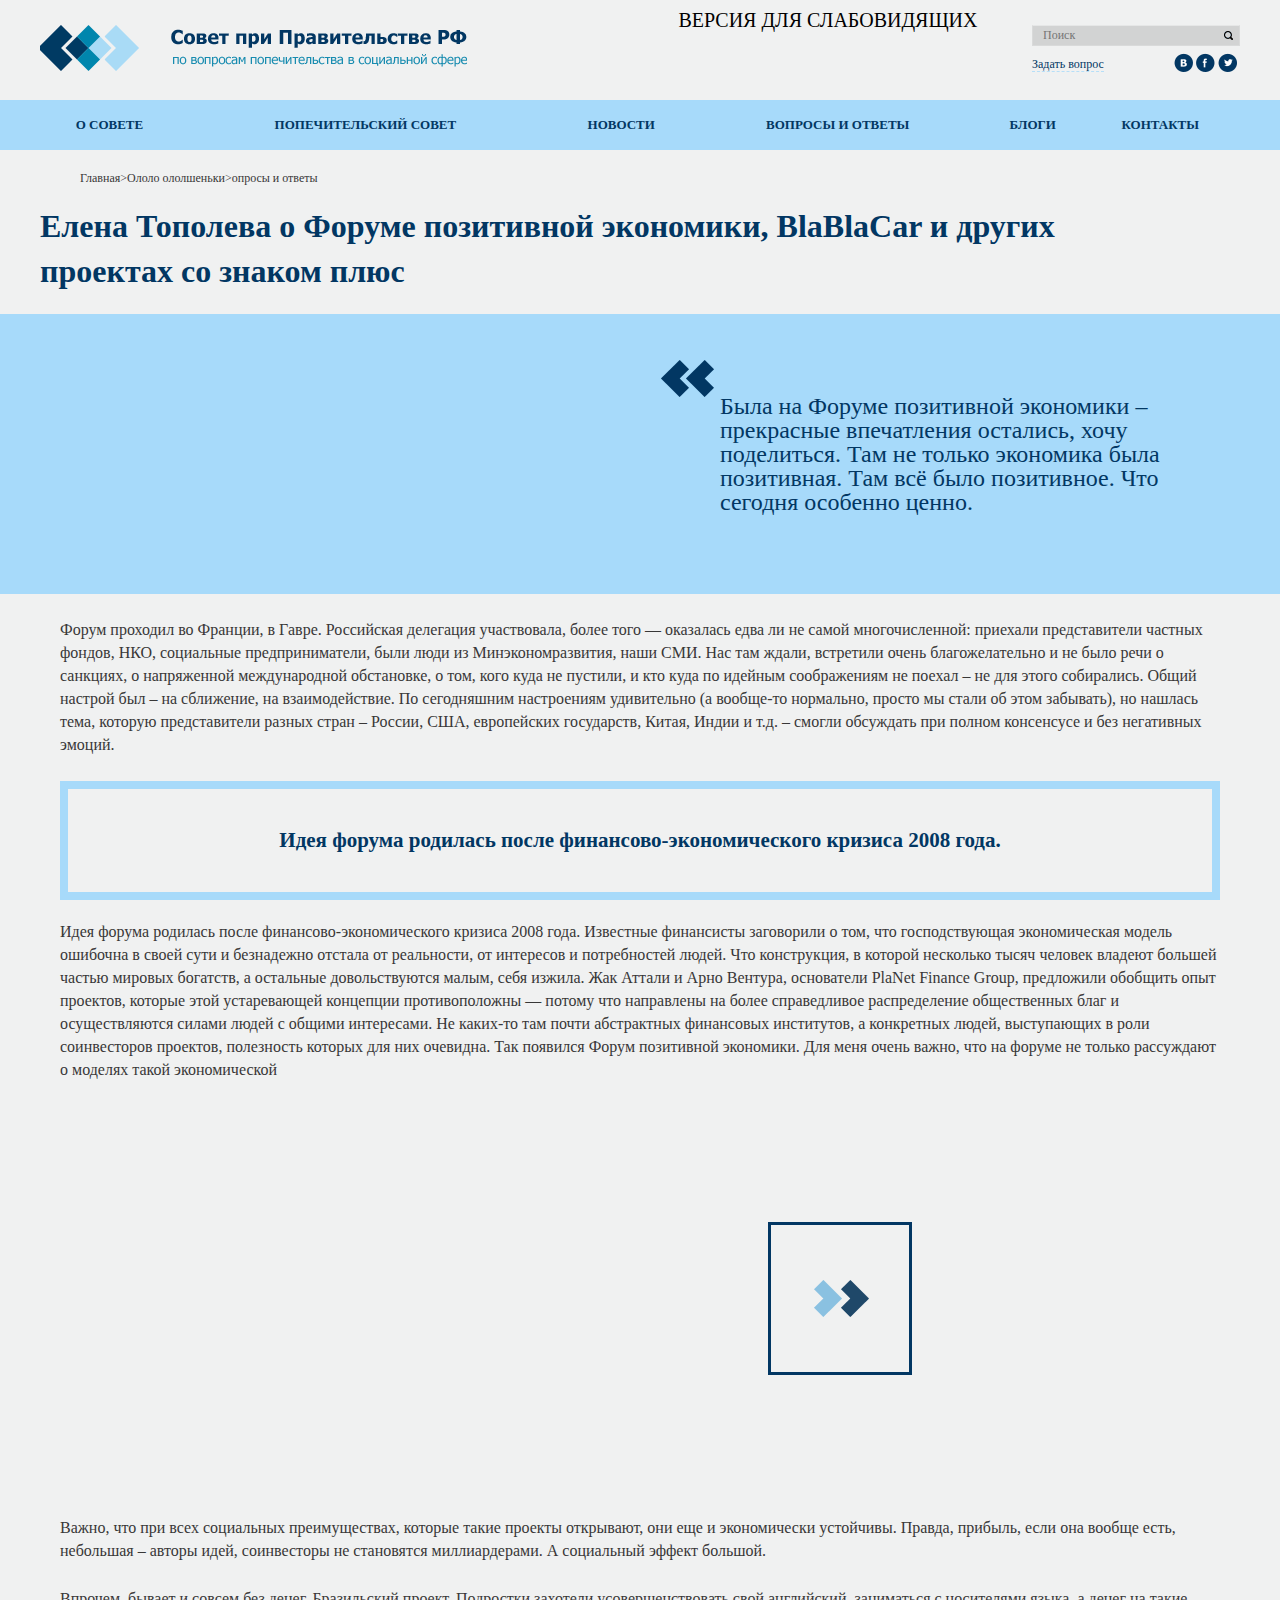
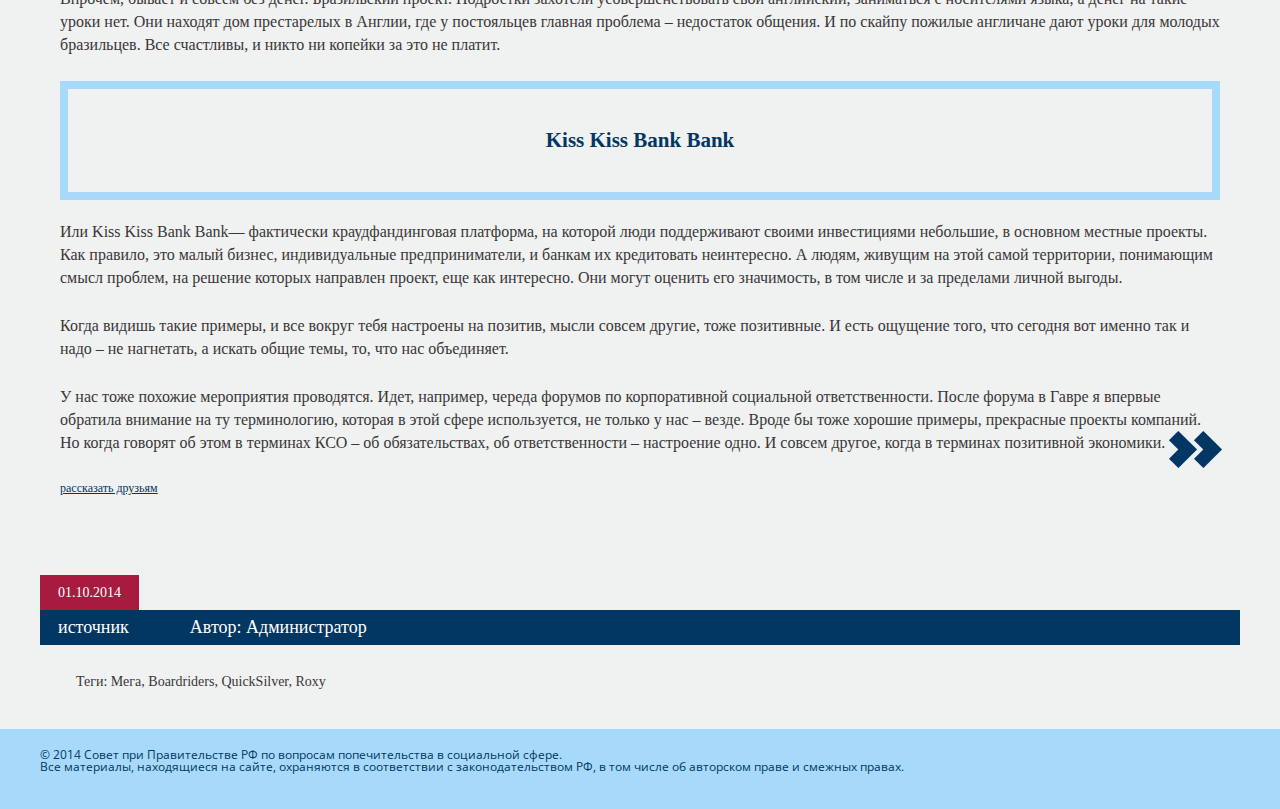
<file: develop/statia.html>
<!doctype html>
<html> 
	<head> 
		<title>ПОПЕЧИТЕЛЬСКИЙ СОВЕТ</title>

		<meta http-equiv="Content-Type" content="text/html; charset=utf-8">
		<!--[if IE]>
            <meta http-equiv="X-UA-Compatible" content="IE=edge,chrome=1">
	    <![endif]-->

		<link  type="text/css" rel="stylesheet" href="css/stylesheets/screen.css"  charset="utf-8">

		<link  type="text/css" rel="stylesheet" cssWatch="no"  href="js/swiper-slider/idangerous.swiper.css">
		<!-- <link  type="text/css" rel="stylesheet" cssWatch="no"  href="js/bootstrap-modal/css/bootstrap.min.css"> -->
		<!-- <link  type="text/css" rel="stylesheet" cssWatch="no"  href="js/pickmeup-datepicker/css/pickmeup.min.css"> -->

		<script type="text/javascript" src="js/jquery-ui-1.10.4.custom/js/jquery-1.10.2.js"> </script>

		<script src="js/swiper-slider/idangerous.swiper.js" type="text/javascript"  charset="utf-8"> </script>
		<script src="js/bootstrap-modal/js/bootstrap.min.js" type="text/javascript"  charset="utf-8"> </script>
		<!-- <script src="js/pickmeup-datepicker/js/jquery.pickmeup.min.js"></script>   -->
		<!-- <script src="js/jquery.mask.js"></script>   -->
		<script type="text/javascript" src="js/js.js">	</script>
		
		<!--[if lt IE 9]>
			<script  type="text/javascript" src="http://html5shiv.googlecode.com/svn/trunk/html5.js"></script>
		<![endif]-->
	</head>
	<body>
		

		<header>
			<div class="content-width">
				<a href="/" class="logo"><img src="images/logo.png" alt=""></a>
				<div class="header-search-form">
					<form action="">
						<a href="javascript:;" class="tooglefontsize" >версия для слабовидящих</a>
						<div class="input"><input type="text" placeholder="Поиск"><input type="submit"></div>
						<div class="bottom-head">
							<a href="" class="create-ask"><span>Задать вопрос</span></a>
							<div class="social">
								<a href="" class="item-1"><i></i></a>
								<a href="" class="item-2"><i></i></a>
								<a href="" class="item-3"><i></i></a>
							</div>
						</div>
					</form>
				</div>
			</div>
		</header>



		<!-- Навигация -->
		<nav>
			<div class="nav-table table">
				<div class="row">
					<div class="cell item-1">
						<div>
							<a href="#">О совете</a>
							<ul>
								<li><a href="#">Общая информация о Совете</a></li>
								<li><a href="#">выписки из протоколов заседания совета</a></li>
								<li><a href="#">Состав совета</a></li>
								<li><a href="#">Состав секци</a></li>
								<li><a href="#">Нормативно-правовы акты</a></li>
								<li><a href="#">план работы совета на год</a></li>
							</ul>
						</div>
					</div>
					<div class="cell item-2">
						<div>
							<a href="#">Попечительский совет</a>
							<ul>
								<li><a href="#">Общая информация</a></li>
								<li><a href="#">Из истории попечительства</a></li>
								<li><a href="#">Как стать попечителем</a></li>
								<li><a href="#">Социально ориентированные НКО на территории России</a></li>
							</ul>
						</div>
					</div>
					<div class="cell item-3">
						<div>
							<a href="#">Новости</a>
						</div>
					</div>
					<div class="cell item-4">
						<div>
							<a href="#">Вопросы и ответы</a>
						</div>
					</div>
					<div class="cell item-5">
						<div>
							<a href="#">Блоги</a>
						</div>
					</div>
					<div class="cell item-6">
						<div>
							<a href="#">Контакты</a>
						</div>
					</div>
				</div>
			</div>
		</nav>
		<!-- / Навигация -->

		<section>
				<div class="content-width breadcorms">
					<a href="#"><span>Главная</span></a><a href="#"><span>Ололо ололшеньки</span></a><span>опросы и ответы</span>
				</div>
				<div class="article">
					<h1 class="content-width ">Елена  Тополева  о  Форуме  позитивной экономики,  BlaBlaCar  и  других  проектах  со знаком  плюс </h1>
					<div class="title-article">
					
						<div class="content-width ">
							<div class="img" style="background-image: url(http://popsovet.dev.legion.info/upload/iblock/50b/%D0%A2%D0%BE%D0%BF%D0%BE%D0%BB%D0%B5%D0%B2%D0%B0.jpg);"></div>
							<p>
								Была на Форуме позитивной экономики – прекрасные впечатления остались, хочу поделиться. Там не только экономика была позитивная. Там всё было позитивное. Что сегодня особенно ценно.
							</p>
						</div>

					</div>
					<div class="content-width  manytext">
						<p>
							Форум проходил во Франции, в Гавре. Российская делегация участвовала, более того — оказалась едва ли не самой многочисленной: приехали представители частных фондов, НКО, социальные предприниматели, были люди из Минэкономразвития, наши СМИ. Нас там ждали, встретили очень благожелательно и не было речи о санкциях, о напряженной международной обстановке, о том, кого куда не пустили, и кто куда по идейным соображениям не поехал – не для этого собирались. Общий настрой был – на сближение, на взаимодействие. По сегодняшним настроениям удивительно (а вообще-то нормально, просто мы стали об этом забывать), но нашлась тема, которую представители разных стран – России, США, европейских государств, Китая, Индии и т.д. – смогли обсуждать при полном консенсусе и без негативных эмоций.
						</p>
						<code>
							Идея форума родилась после финансово-экономического  кризиса 2008 года.
						</code>
						<p>Идея форума родилась после финансово-экономического кризиса 2008 года. Известные финансисты заговорили о том, что господствующая экономическая модель ошибочна в своей сути и безнадежно отстала от реальности, от интересов и потребностей людей. Что конструкция, в которой несколько тысяч человек владеют большей частью мировых богатств, а остальные довольствуются малым, себя изжила. Жак Аттали и Арно Вентура, основатели PlaNet Finance Group, предложили обобщить опыт проектов, которые этой устаревающей концепции противоположны — потому что направлены на более справедливое распределение общественных благ и осуществляются силами людей с общими интересами. Не каких-то там почти абстрактных финансовых институтов, а конкретных людей, выступающих в роли соинвесторов проектов, полезность которых для них очевидна. Так появился Форум позитивной экономики. Для меня очень важно, что на форуме не только рассуждают о моделях такой экономической</p>
					</div>
					<div class="textslider">
						<div class="content-width ">
							<a href="javascript:;" class="next"></a>
						</div>
						<div class="swiper-container">
							<div class="swiper-wrapper">
								<div class="swiper-slide" style=" background-image: url(http://popsovet.dev.legion.info/img/about-5.jpg); " ></div>
								<div class="swiper-slide" style="background-image: url(http://popsovet.dev.legion.info/img/about-5.jpg);" ></div>
								<div class="swiper-slide" style="background-image: url(http://popsovet.dev.legion.info/img/about-5.jpg)" ></div>
								<div class="swiper-slide" style="background-image: url(http://popsovet.dev.legion.info/img/about-5.jpg)" ></div>
								<div class="swiper-slide" style="background-image: url(http://popsovet.dev.legion.info/img/about-5.jpg)" ></div>
							</div>
						</div>
					</div>
					<div class="content-width   manytext">
						<p>
							Важно, что при всех социальных преимуществах, которые такие проекты открывают, они еще и экономически устойчивы. Правда, прибыль, если она вообще есть, небольшая – авторы идей, соинвесторы не становятся миллиардерами. А социальный эффект большой.
						</p>	
						<p>
							Впрочем, бывает и совсем без денег. Бразильский проект. Подростки захотели усовершенствовать свой английский, заниматься с носителями языка, а денег на такие уроки нет. Они находят дом престарелых в Англии, где у постояльцев главная проблема – недостаток общения. И по скайпу пожилые англичане дают уроки для молодых бразильцев. Все счастливы, и никто ни копейки за это не платит.
						</p>
						<code>Kiss Kiss Bank Bank</code>
						<p>
							Или Kiss Kiss Bank Bank— фактически краудфандинговая платформа, на которой люди поддерживают своими инвестициями небольшие, в основном местные проекты. Как правило, это малый бизнес, индивидуальные предприниматели, и банкам их кредитовать неинтересно. А людям, живущим на этой самой территории, понимающим смысл проблем, на решение которых направлен проект, еще как интересно. Они могут оценить его значимость, в том числе и за пределами личной выгоды.
						</p>
						<p>
							Когда видишь такие примеры, и все вокруг тебя настроены на позитив, мысли совсем другие, тоже позитивные. И есть ощущение того, что сегодня вот именно так и надо – не нагнетать, а искать общие темы, то, что нас объединяет.
						</p>
						<p>

							У нас тоже похожие мероприятия проводятся. Идет, например, череда форумов по корпоративной социальной ответственности. После форума в Гавре я впервые обратила внимание на ту терминологию, которая в этой сфере используется, не только у нас – везде. Вроде бы тоже хорошие примеры, прекрасные проекты компаний. Но когда говорят об этом в терминах КСО – об обязательствах, об ответственности – настроение одно. И совсем другое, когда в терминах позитивной экономики.
						</p>
					

						<div class="btns">
							<div class="social-block">
								<div class="txt"><a href="#">рассказать друзьям</a></div>
								<script type="text/javascript" src="//yastatic.net/share/share.js" charset="utf-8"></script><div class="yashare-auto-init" data-yashareL10n="ru" data-yashareType="none" data-yashareQuickServices="vkontakte,facebook,twitter,odnoklassniki,moimir"></div>
							</div>	
						</div>
					</div>
					<div class="bottom-block content-width ">
						<div class="date-block">
							01.10.2014	
						</div>
						<div class="istochnik">
							<span>источник</span>
							<div class="autor">Автор: Администратор</div>
						</div>
						<div class="tags">
							Теги: Мега, Boardriders, QuickSilver, Roxy
						</div>
					</div>
				</div>

			
		

		</section>


		<footer>
			<div class="content-width">
		        <p>© 2014 Совет при Правительстве РФ по вопросам попечительства в социальной сфере.</p>
		        <p>Все материалы, находящиеся на сайте, охраняются в соответствии с законодательством РФ, в том числе об авторском праве и смежных правах.</p>
		    </div>
		</footer>



	<!-- Модпльные окна -->
		<!-- <div class="modal-wrapper">
		</div> -->
	<!-- / Модальные окна -->

	</body>
</html>
</file>
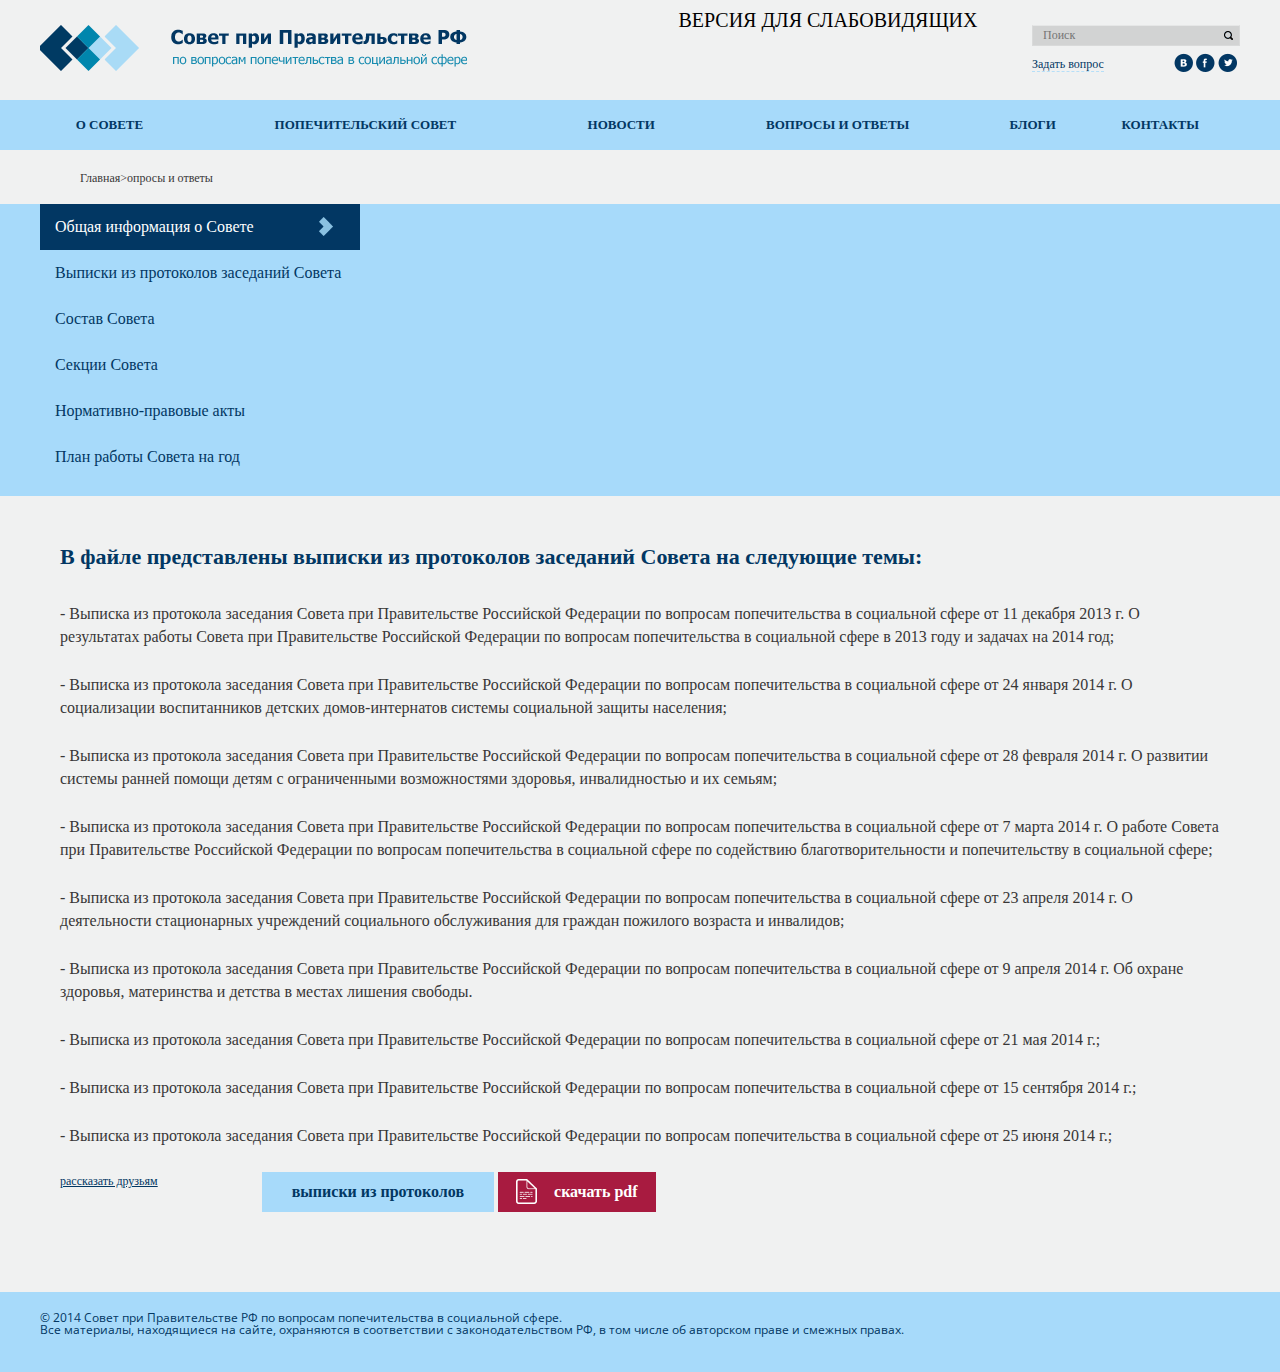
<file: develop/vipiski.html>
<!doctype html>
<html> 
	<head> 
		<title>ПОПЕЧИТЕЛЬСКИЙ СОВЕТ</title>

		<meta http-equiv="Content-Type" content="text/html; charset=utf-8">
		<!--[if IE]>
            <meta http-equiv="X-UA-Compatible" content="IE=edge,chrome=1">
	    <![endif]-->

		<link  type="text/css" rel="stylesheet" href="css/stylesheets/screen.css"  charset="utf-8">

		<link  type="text/css" rel="stylesheet" cssWatch="no"  href="js/swiper-slider/idangerous.swiper.css">
		<!-- <link  type="text/css" rel="stylesheet" cssWatch="no"  href="js/bootstrap-modal/css/bootstrap.min.css"> -->
		<!-- <link  type="text/css" rel="stylesheet" cssWatch="no"  href="js/pickmeup-datepicker/css/pickmeup.min.css"> -->

		<script type="text/javascript" src="js/jquery-ui-1.10.4.custom/js/jquery-1.10.2.js"> </script>

		<script src="js/swiper-slider/idangerous.swiper.js" type="text/javascript"  charset="utf-8"> </script>
		<script src="js/bootstrap-modal/js/bootstrap.min.js" type="text/javascript"  charset="utf-8"> </script>
		<!-- <script src="js/pickmeup-datepicker/js/jquery.pickmeup.min.js"></script>   -->
		<!-- <script src="js/jquery.mask.js"></script>   -->
		<script type="text/javascript" src="js/js.js">	</script>
		
		<!--[if lt IE 9]>
			<script  type="text/javascript" src="http://html5shiv.googlecode.com/svn/trunk/html5.js"></script>
		<![endif]-->
	</head>
	<body>
		

		<header>
			<div class="content-width">
				<a href="/" class="logo"><img src="images/logo.png" alt=""></a>
				<div class="header-search-form">
					<form action="">
						<a href="javascript:;" class="tooglefontsize" >версия для слабовидящих</a>
						<div class="input"><input type="text" placeholder="Поиск"><input type="submit"></div>
						<div class="bottom-head">
							<a href="" class="create-ask"><span>Задать вопрос</span></a>
							<div class="social">
								<a href="" class="item-1"><i></i></a>
								<a href="" class="item-2"><i></i></a>
								<a href="" class="item-3"><i></i></a>
							</div>
						</div>
					</form>
				</div>
			</div>
		</header>


		<!-- Навигация -->
		<nav>
			<div class="nav-table table">
				<div class="row">
					<div class="cell item-1">
						<div>
							<a href="#">О совете</a>
							<ul>
								<li><a href="#">Общая информация о Совете</a></li>
								<li><a href="#">выписки из протоколов заседания совета</a></li>
								<li><a href="#">Состав совета</a></li>
								<li><a href="#">Состав секци</a></li>
								<li><a href="#">Нормативно-правовы акты</a></li>
								<li><a href="#">план работы совета на год</a></li>
							</ul>
						</div>
					</div>
					<div class="cell item-2">
						<div>
							<a href="#">Попечительский совет</a>
							<ul>
								<li><a href="#">Общая информация</a></li>
								<li><a href="#">Из истории попечительства</a></li>
								<li><a href="#">Как стать попечителем</a></li>
								<li><a href="#">Социально ориентированные НКО на территории России</a></li>
							</ul>
						</div>
					</div>
					<div class="cell item-3">
						<div>
							<a href="#">Новости</a>
						</div>
					</div>
					<div class="cell item-4">
						<div>
							<a href="#">Вопросы и ответы</a>
						</div>
					</div>
					<div class="cell item-5">
						<div>
							<a href="#">Блоги</a>
						</div>
					</div>
					<div class="cell item-6">
						<div>
							<a href="#">Контакты</a>
						</div>
					</div>
				</div>
			</div>
		</nav>
		<!-- / Навигация -->

		<section>
			<div class="content-width breadcorms">
					<a href="#"><span>Главная</span></a><span>опросы и ответы</span>
				</div>
				<div class="navo">
					<div class="content-width ">
						<ul>
							<li><a class="active" href="#"><span>Общая информация о Совете<i></i></span></a></li>	
							<li><a   href="#"><span>Выписки из протоколов заседаний Совета<i></i></span></a></li>	
							<li><a href="#"><span>Состав Совета<i></i></span></a></li>	
							<li><a href="#"><span>Секции Совета<i></i></span></a></li>	
							<li><a href="#"><span>Нормативно-правовые акты<i></i></span></a></li>	
							<li><a href="#"><span>План работы Совета на год<i></i></span></a></li>	
						</ul>
						<div class="img" style="background: url(http://popsovet.dev.legion.info/img/about-5.jpg);"></div>
					</div>
				</div>
				<div class="content-width  manytext">
					<h1>В файле представлены выписки  из протоколов заседаний Совета на следующие темы: </h1>
				<p>- Выписка из протокола заседания Совета при Правительстве Российской Федерации по вопросам попечительства в социальной сфере от 11 декабря 2013 г. О результатах работы Совета при Правительстве Российской Федерации по вопросам попечительства в социальной сфере в 2013 году и задачах на 2014 год;
				</p><p>
				- Выписка из протокола заседания Совета при Правительстве Российской Федерации по вопросам попечительства в социальной сфере от 24 января 2014 г. О социализации воспитанников детских домов-интернатов системы социальной защиты населения;
				</p><p>
				- Выписка из протокола заседания Совета при Правительстве Российской Федерации по вопросам попечительства в социальной сфере от 28 февраля 2014 г. О развитии системы ранней помощи детям с ограниченными возможностями здоровья, инвалидностью и их семьям;
				</p><p>
				- Выписка из протокола заседания Совета при Правительстве Российской Федерации по вопросам попечительства в социальной сфере от 7 марта 2014 г. О работе Совета при Правительстве Российской Федерации по вопросам попечительства в социальной сфере по содействию благотворительности и попечительству в социальной сфере;
				</p><p>
				- Выписка из протокола заседания Совета при Правительстве Российской Федерации по вопросам попечительства в социальной сфере от 23 апреля 2014 г. О деятельности стационарных учреждений социального обслуживания для граждан пожилого возраста и инвалидов;
				</p><p>
				- Выписка из протокола заседания Совета при Правительстве Российской Федерации по вопросам попечительства в социальной сфере от 9 апреля 2014 г. Об охране здоровья, материнства и детства в местах лишения свободы.
				</p><p>
				- Выписка из протокола заседания Совета при Правительстве Российской Федерации по вопросам попечительства в социальной сфере от 21 мая 2014 г.;
				</p><p>
				- Выписка из протокола заседания Совета при Правительстве Российской Федерации по вопросам попечительства в социальной сфере от 15 сентября 2014 г.;
				</p><p>
				- Выписка из протокола заседания Совета при Правительстве Российской Федерации по вопросам попечительства в социальной сфере от 25 июня 2014 г.;
				</p>
				<div class="btns">
						<div class="social-block">
							<div class="txt"><a href="#">рассказать друзьям</a></div>
							<script type="text/javascript" src="//yastatic.net/share/share.js" charset="utf-8"></script><div class="yashare-auto-init" data-yashareL10n="ru" data-yashareType="none" data-yashareQuickServices="vkontakte,facebook,twitter,odnoklassniki,moimir"></div>
						</div>	
						<div class=" btn">
							<a href="" class="vipiska">выписки из протоколов </a>
							<a href="" class="pdf"><i></i>Скачать PDF</a>
						</div>
				</div>

		    </div>

		</section>


		<footer>
			<div class="content-width">
		        <p>© 2014 Совет при Правительстве РФ по вопросам попечительства в социальной сфере.</p>
		        <p>Все материалы, находящиеся на сайте, охраняются в соответствии с законодательством РФ, в том числе об авторском праве и смежных правах.</p>
		    </div>
		</footer>



	<!-- Модпльные окна -->
		<!-- <div class="modal-wrapper">
		</div> -->
	<!-- / Модальные окна -->

	</body>
</html>
</file>
<file: develop/css/stylesheets/screen.css>
@import url(http://fonts.googleapis.com/css?family=Open+Sans:300,400,600,700);
/* line 5, ../../../../../../RailsInstaller/Ruby1.9.3/lib/ruby/gems/1.9.1/gems/compass-core-1.0.1/stylesheets/compass/reset/_utilities.scss */
html, body, div, span, applet, object, iframe,
h1, h2, h3, h4, h5, h6, p, blockquote, pre,
a, abbr, acronym, address, big, cite, code,
del, dfn, em, img, ins, kbd, q, s, samp,
small, strike, strong, sub, sup, tt, var,
b, u, i, center,
dl, dt, dd, ol, ul, li,
fieldset, form, label, legend,
table, caption, tbody, tfoot, thead, tr, th, td,
article, aside, canvas, details, embed,
figure, figcaption, footer, header, hgroup,
menu, nav, output, ruby, section, summary,
time, mark, audio, video {
  margin: 0;
  padding: 0;
  border: 0;
  font: inherit;
  font-size: 100%;
  vertical-align: baseline;
}

/* line 22, ../../../../../../RailsInstaller/Ruby1.9.3/lib/ruby/gems/1.9.1/gems/compass-core-1.0.1/stylesheets/compass/reset/_utilities.scss */
html {
  line-height: 1;
}

/* line 24, ../../../../../../RailsInstaller/Ruby1.9.3/lib/ruby/gems/1.9.1/gems/compass-core-1.0.1/stylesheets/compass/reset/_utilities.scss */
ol, ul {
  list-style: none;
}

/* line 26, ../../../../../../RailsInstaller/Ruby1.9.3/lib/ruby/gems/1.9.1/gems/compass-core-1.0.1/stylesheets/compass/reset/_utilities.scss */
table {
  border-collapse: collapse;
  border-spacing: 0;
}

/* line 28, ../../../../../../RailsInstaller/Ruby1.9.3/lib/ruby/gems/1.9.1/gems/compass-core-1.0.1/stylesheets/compass/reset/_utilities.scss */
caption, th, td {
  text-align: left;
  font-weight: normal;
  vertical-align: middle;
}

/* line 30, ../../../../../../RailsInstaller/Ruby1.9.3/lib/ruby/gems/1.9.1/gems/compass-core-1.0.1/stylesheets/compass/reset/_utilities.scss */
q, blockquote {
  quotes: none;
}
/* line 103, ../../../../../../RailsInstaller/Ruby1.9.3/lib/ruby/gems/1.9.1/gems/compass-core-1.0.1/stylesheets/compass/reset/_utilities.scss */
q:before, q:after, blockquote:before, blockquote:after {
  content: "";
  content: none;
}

/* line 32, ../../../../../../RailsInstaller/Ruby1.9.3/lib/ruby/gems/1.9.1/gems/compass-core-1.0.1/stylesheets/compass/reset/_utilities.scss */
a img {
  border: none;
}

/* line 116, ../../../../../../RailsInstaller/Ruby1.9.3/lib/ruby/gems/1.9.1/gems/compass-core-1.0.1/stylesheets/compass/reset/_utilities.scss */
article, aside, details, figcaption, figure, footer, header, hgroup, main, menu, nav, section, summary {
  display: block;
}

/* line 5, ../sass/screen.scss */
body * {
  -moz-box-sizing: border-box;
  box-sizing: border-box;
  letter-spacing: 0px;
}

/* line 10, ../sass/screen.scss */
body {
  background: #f0f1f1;
  font-family: "Open Sans", sans-serif !important;
  font-weight: 400;
  min-width: 942px;
}

/* line 19, ../sass/screen.scss */
.fr {
  float: right;
}

/* line 22, ../sass/screen.scss */
.fl {
  float: left;
}

/* line 27, ../sass/screen.scss */
.font-tahoma, nav, section .faq .ask-block .ask-item, section .faq .table, section .navo ul li a, section .paginator, section .breadcorms > *, section .bottom-block .istochnik, section .all-sostav .cell, section .article, section .manytext, section .bgwhite .block-items > a .title, section .bgwhite .bottom-search, section .bgwhite .bottom-search input[type="text"], section .bgwhite .bottom-search input[type="submit"], section .bgwhite .block-items-2 .item-1 .title, section .bgwhite .block-items-2 .item-1 .date, section .bgwhite .block-items-2 .blog-items a .date, section .homeabout, section .slider-blogs, section .slider-blogs .ib .name:before, header .header-search-form, header .header-search-form input[type=text] {
  font-family: Tahoma;
}

/* line 32, ../sass/screen.scss */
.clearfix {
  clear: both;
}

/* line 36, ../sass/screen.scss */
.content-width, .table {
  min-width: 942px;
  max-width: 1200px;
  width: 100%;
  display: block;
  margin: auto;
}

/* line 74, ../sass/screen.scss */
body a {
  display: inline-block;
}
/* line 76, ../sass/screen.scss */
body a:focus {
  outline: none;
  color: inherit;
  text-decoration: none;
}

/* line 84, ../sass/screen.scss */
i {
  background-image: url("../../images/icons.png");
  background-repeat: no-repeat;
  display: inline-block;
  vertical-align: middle;
}

/* line 92, ../sass/screen.scss */
.table {
  display: table;
  width: 100%;
}
/* line 96, ../sass/screen.scss */
.table .thead {
  display: table-header-group;
}
/* line 99, ../sass/screen.scss */
.table .tbody {
  display: table-row-group;
}
/* line 102, ../sass/screen.scss */
.table .row {
  display: table-row;
}
/* line 104, ../sass/screen.scss */
.table .row .cell {
  display: table-cell;
}

/* line 112, ../sass/screen.scss */
nav {
  background: #a7dafa;
  height: 50px;
  line-height: 50px;
}
/* line 117, ../sass/screen.scss */
nav .cell {
  text-align: center;
}
/* line 119, ../sass/screen.scss */
nav .cell div {
  position: relative;
}
/* line 121, ../sass/screen.scss */
nav .cell div:hover {
  background: #023763;
}
/* line 123, ../sass/screen.scss */
nav .cell div:hover a {
  color: #f0f1f1;
}
/* line 128, ../sass/screen.scss */
nav .cell a {
  display: block;
  height: 100%;
  font-size: 13px;
  text-decoration: none;
  color: #023763;
  font-weight: bold;
  text-transform: uppercase;
}
/* line 136, ../sass/screen.scss */
nav .cell a:hover {
  background: #023763;
  color: #f0f1f1;
}
/* line 140, ../sass/screen.scss */
nav .cell a:hover + ul, nav .cell a ul:hover {
  display: block;
}
/* line 143, ../sass/screen.scss */
nav .cell a + ul {
  min-width: 340px;
  text-align: left;
  position: absolute;
  top: 100%;
  z-index: 1111;
  display: none;
}
/* line 146, ../sass/screen.scss */
nav .cell a + ul a {
  line-height: normal;
  background: #023763;
  padding-top: 15px;
  padding-bottom: 15px;
  padding-left: 20px;
  padding-right: 20px;
  color: #f0f1f1;
}
/* line 154, ../sass/screen.scss */
nav .cell a + ul a:hover {
  background: #a7dafa;
  color: #023763;
}
/* line 159, ../sass/screen.scss */
nav .cell a + ul:hover {
  display: block;
}

/* line 176, ../sass/screen.scss */
section .faq .ask-block .no-atcive .asked {
  height: 130px;
  overflow: hidden;
}
/* line 179, ../sass/screen.scss */
section .faq .ask-block .no-atcive .asked p {
  height: 35px;
  white-space: nowrap;
  text-overflow: ellipsis;
  overflow: hidden;
  margin-bottom: 80px;
}
/* line 187, ../sass/screen.scss */
section .faq .ask-block .no-atcive .slide {
  left: 50%;
  margin-left: -15px;
  width: 30px;
  z-index: 11;
  transition: .3s;
  -webkit-transition: .3s;
  -moz-transition: .3s;
  -webkit-transform: scaleY(1) !important;
  -moz-transform: scaleY(1) !important;
  -o-transform: scaleY(1) !important;
  -ms-transform: scaleY(1) !important;
  transform: scaleY(1) !important;
  bottom: -10px;
  position: absolute;
  height: 20px;
  background: transparent url("../../images/icons.png") -51px -206px no-repeat;
}
/* line 202, ../sass/screen.scss */
section .faq .ask-block .no-atcive .slide:hover {
  opacity: .6;
}
/* line 211, ../sass/screen.scss */
section .faq .ask-block .ask-item {
  position: relative;
  margin-bottom: 70px;
  transition: .3s;
  -webkit-transition: .3s;
  -moz-transition: .3s;
}
/* line 219, ../sass/screen.scss */
section .faq .ask-block .ask-item .slide {
  left: 50%;
  margin-left: -15px;
  width: 30px;
  z-index: 11;
  transition: .3s;
  -webkit-transition: .3s;
  -moz-transition: .3s;
  bottom: -10px;
  position: absolute;
  height: 20px;
  background: transparent url("../../images/icons.png") -51px -206px no-repeat;
  -webkit-transform: scaleY(-1);
  -moz-transform: scaleY(-1);
  -o-transform: scaleY(-1);
  -ms-transform: scaleY(-1);
  transform: scaleY(-1);
}
/* line 227, ../sass/screen.scss */
section .faq .ask-block .ask-item .slide:hover {
  opacity: .6;
}
/* line 240, ../sass/screen.scss */
section .faq .ask-block .ask-item .date {
  text-align: center;
  display: inline-block;
  *display: inline;
  *zoom: 1;
  width: 161px;
  line-height: 40px;
  font-size: 13px;
  font-weight: bold;
  color: white;
  background: #a81b40;
}
/* line 251, ../sass/screen.scss */
section .faq .ask-block .ask-item .date i {
  display: inline-block;
  width: 23px;
  height: 23px;
  background: url("../../images/icons.png") -26px -209px no-repeat;
  margin-right: 20px;
}
/* line 260, ../sass/screen.scss */
section .faq .ask-block .ask-item .asked {
  padding-top: 28px;
  padding-right: 60px;
  background: #fff;
  padding-bottom: 28px;
  position: relative;
  padding-left: 22px;
  transition: .3s;
  -webkit-transition: .3s;
  -moz-transition: .3s;
}
/* line 271, ../sass/screen.scss */
section .faq .ask-block .ask-item .asked .name {
  text-transform: uppercase;
  font-size: 12px;
  color: #2a435d;
  font-weight: 700;
}
/* line 276, ../sass/screen.scss */
section .faq .ask-block .ask-item .asked .name i {
  background-position: -1px -209px;
  display: inline-block;
  margin-right: 20px;
  width: 23px;
  position: relative;
  top: -10px;
  height: 23px;
}
/* line 285, ../sass/screen.scss */
section .faq .ask-block .ask-item .asked .name:before {
  color: #2a435d;
  margin-bottom: 2px;
  margin-left: 43px;
  font-size: 12px;
  font-weight: 700;
  text-transform: uppercase;
  content: attr(data-date);
  display: block;
}
/* line 296, ../sass/screen.scss */
section .faq .ask-block .ask-item .asked .tags {
  padding-top: 20px;
  padding-bottom: 20px;
  min-height: 75px;
}
/* line 300, ../sass/screen.scss */
section .faq .ask-block .ask-item .asked .tags a {
  line-height: 25px;
  background: #d2d3d4;
  margin-bottom: 8px;
  text-decoration: none;
  color: #383737;
  padding-left: 12px;
  padding-right: 12px;
  font-size: 12px;
  display: inline-block;
  margin-right: 4px;
}
/* line 311, ../sass/screen.scss */
section .faq .ask-block .ask-item .asked .tags a:hover {
  opacity: .9;
}
/* line 317, ../sass/screen.scss */
section .faq .ask-block .ask-item .asked .btns {
  margin-top: 30px;
  float: right;
}
/* line 321, ../sass/screen.scss */
section .faq .ask-block .ask-item .asked p {
  color: #2a435d;
  line-height: 17px;
  font-size: 12px;
  padding-top: 20px;
}
/* line 328, ../sass/screen.scss */
section .faq .ask-block .ask-item .question {
  transition: .3s;
  -webkit-transition: .3s;
  -moz-transition: .3s;
  background: #a7dafa;
  padding-top: 28px;
  padding-right: 60px;
  padding-bottom: 28px;
  padding-left: 22px;
}
/* line 338, ../sass/screen.scss */
section .faq .ask-block .ask-item .question .name {
  color: #023763;
  font-size: 12px;
  margin-bottom: 15px;
  text-transform: uppercase;
  font-weight: bold;
}
/* line 345, ../sass/screen.scss */
section .faq .ask-block .ask-item .question p {
  line-height: 17px;
  color: #023763;
  font-size: 12px;
}
/* line 356, ../sass/screen.scss */
section .faq .table {
  margin-bottom: 60px;
  width: 100%;
}
/* line 361, ../sass/screen.scss */
section .faq .table .cell {
  width: 50%;
  max-width: 50%;
  padding-left: 20px;
}
/* line 365, ../sass/screen.scss */
section .faq .table .cell:first-child + .cell {
  border: 1px solid #cedadf;
  background: #ffffff;
  width: 100%;
  padding-left: 50px;
  padding-top: 15px;
}
/* line 371, ../sass/screen.scss */
section .faq .table .cell:first-child + .cell .t {
  height: 312px;
  overflow: auto;
  padding-bottom: 20px;
}
/* line 375, ../sass/screen.scss */
section .faq .table .cell:first-child + .cell .t a {
  line-height: 25px;
  background: #d2d3d4;
  margin-bottom: 8px;
  text-decoration: none;
  color: #383737;
  padding-left: 12px;
  padding-right: 12px;
  display: inline-block;
  *display: inline;
  font-size: 12px;
  *zoom: 1;
  margin-right: 4px;
}
/* line 380, ../sass/screen.scss */
section .faq .table .cell:first-child + .cell .t a:hover {
  opacity: .7;
}
/* line 393, ../sass/screen.scss */
section .faq .table .cell:first-child + .cell .title {
  color: #383737;
  font-size: 14px;
  margin-bottom: 14px;
}
/* line 399, ../sass/screen.scss */
section .faq .table .cell:first-child {
  padding-left: 0;
  padding-right: 20px;
}
/* line 402, ../sass/screen.scss */
section .faq .table .cell:first-child input[type=text] {
  height: 31px;
  border: 1px solid #cedadf;
  background: #ffffff;
  margin-bottom: 12px;
  padding-left: 20px;
  display: block;
  width: 100%;
  padding-right: 20px;
  -webkit-box-shadow: inset 0px 2px 0px 0px #f0f0f0;
  -moz-box-shadow: inset 0px 2px 0px 0px #f0f0f0;
  box-shadow: inset 0px 2px 0px 0px #f0f0f0;
}
/* line 415, ../sass/screen.scss */
section .faq .table .cell:first-child textarea {
  height: 220px;
  border: 1px solid #cedadf;
  background: #ffffff;
  margin-bottom: 12px;
  padding-left: 20px;
  padding-top: 20px;
  display: block;
  max-width: 100%;
  width: 100%;
  padding-right: 20px;
  -webkit-box-shadow: inset 0px 2px 0px 0px #f0f0f0;
  -moz-box-shadow: inset 0px 2px 0px 0px #f0f0f0;
  box-shadow: inset 0px 2px 0px 0px #f0f0f0;
}
/* line 430, ../sass/screen.scss */
section .faq .table .cell:first-child input[type=submit] {
  height: 31px;
  background-color: #acdefb;
  padding: 0 20px;
  border: none;
  font-size: 16px;
  cursor: pointer;
  float: right;
}
/* line 438, ../sass/screen.scss */
section .faq .table .cell:first-child input[type=submit]:hover {
  opacity: .8;
}
/* line 442, ../sass/screen.scss */
section .faq .table .cell:first-child .title {
  background: #023763;
  line-height: 36px;
  color: white;
  font-size: 15.86px;
  display: block;
  text-decoration: none;
  margin-bottom: 12px;
}
/* line 450, ../sass/screen.scss */
section .faq .table .cell:first-child .title:before {
  content: "";
  margin-left: 15px;
  margin-right: 15px;
  width: 30px;
  display: inline-block;
  height: 20px;
  background: url("../../images/icons.png") -56px -128px no-repeat;
}
/* line 465, ../sass/screen.scss */
section .map {
  height: 440px;
  margin-bottom: 80px;
}
/* line 469, ../sass/screen.scss */
section .navo {
  margin-bottom: 50px;
  background: #a7dafa;
  min-height: 292px;
}
/* line 473, ../sass/screen.scss */
section .navo h4 {
  color: #023763;
  margin-right: -4px;
  vertical-align: top;
  width: 320px;
  font-size: 16px;
  font-weight: bold;
  line-height: 48px;
  padding-left: 15px;
  padding-right: 15px;
  margin-bottom: 44px;
}
/* line 485, ../sass/screen.scss */
section .navo .content-width, section .navo .table {
  padding-right: 0 !important;
  position: relative;
}
/* line 489, ../sass/screen.scss */
section .navo ul {
  margin-left: 20px;
  width: 320px;
  display: inline-block;
  margin-right: -4px;
  vertical-align: middle;
  margin-left: 0px;
}
/* line 497, ../sass/screen.scss */
section .navo ul li a {
  position: relative;
  text-decoration: none;
  color: #023763;
  font-size: 16px;
  display: block;
  position: relative;
  padding-top: 15px;
  padding-bottom: 15px;
  padding-left: 15px;
  padding-right: 15px;
}
/* line 499, ../sass/screen.scss */
section .navo ul li a:hover {
  color: white;
  background: #023763;
}
/* line 503, ../sass/screen.scss */
section .navo ul li a.active {
  color: white;
  background: #023763;
  padding-right: 60px;
}
/* line 506, ../sass/screen.scss */
section .navo ul li a.active span {
  display: inline-block;
  *display: inline;
  *zoom: 1;
}
/* line 511, ../sass/screen.scss */
section .navo ul li a.active i {
  display: inline-block;
  width: 14px;
  position: absolute;
  right: 27px;
  top: 50%;
  margin-top: -10px;
  margin-left: 10px;
  height: 20px;
  background: url("../../images/icons.png") 0px -103px no-repeat;
}
/* line 536, ../sass/screen.scss */
section .navo .img {
  height: 292px;
  margin-right: 0px;
  left: 319px;
  top: 0;
  right: 0;
  vertical-align: top;
  background-position: center !important;
  background-size: cover !important;
  display: inline-block;
  position: absolute;
}
/* line 550, ../sass/screen.scss */
section .paginator {
  text-align: center;
  padding-top: 20px;
  font-size: 14px;
}
/* line 555, ../sass/screen.scss */
section .paginator .t {
  font-size: 12px;
  color: #497a92;
}
/* line 558, ../sass/screen.scss */
section .paginator .t.prev {
  margin-right: 11px;
}
/* line 562, ../sass/screen.scss */
section .paginator > * {
  height: 32px;
  display: inline-block;
  line-height: 32px;
  vertical-align: middle;
  text-decoration: none;
}
/* line 569, ../sass/screen.scss */
section .paginator > *:not(span):hover {
  opacity: .7;
}
/* line 572, ../sass/screen.scss */
section .paginator span.num {
  background: #a81b40;
  cursor: default;
}
/* line 576, ../sass/screen.scss */
section .paginator .num {
  width: 32px;
  margin-right: 11px;
  border-right: 1px solid #98b2bf;
  background: #497a92;
  text-align: center;
  color: white;
}
/* line 585, ../sass/screen.scss */
section .breadcorms {
  padding-left: 40px;
  line-height: 52px;
}
/* line 588, ../sass/screen.scss */
section .breadcorms a:after {
  content: ">";
  font-size: 12px;
  color: #383737;
}
/* line 593, ../sass/screen.scss */
section .breadcorms > * {
  font-size: 12px;
  text-decoration: none;
  color: #383737;
}
/* line 600, ../sass/screen.scss */
section .breadcorms a:hover span {
  text-decoration: underline;
}
/* line 605, ../sass/screen.scss */
section .bottom-block {
  padding-bottom: 40px;
}
/* line 607, ../sass/screen.scss */
section .bottom-block .date-block {
  line-height: 35px;
  padding-left: 18px;
  padding-right: 18px;
  color: #ffffff;
  font-size: 14px;
  display: inline-block;
  background: #a81b40;
}
/* line 616, ../sass/screen.scss */
section .bottom-block .istochnik {
  width: 100%;
  background: #023763;
  line-height: 34px;
}
/* line 622, ../sass/screen.scss */
section .bottom-block .istochnik span {
  font-size: 18px;
  padding-left: 18px;
  color: white;
  padding-right: 57px;
}
/* line 623, ../sass/screen.scss */
section .bottom-block .istochnik .autor {
  display: inline-block;
  font-size: 18px;
  color: white;
}
/* line 625, ../sass/screen.scss */
section .bottom-block .tags {
  color: #383737;
  font-size: 14px;
  padding-top: 30px;
  padding-left: 36px;
}
/* line 632, ../sass/screen.scss */
section .textslider {
  height: 380px;
  margin-bottom: 30px;
  overflow: hidden;
  clear: both;
  position: relative;
}
/* line 638, ../sass/screen.scss */
section .textslider .swiper-container, section .textslider .swiper-wrapper, section .textslider .swiper-slide {
  height: 380px !important;
}
/* line 641, ../sass/screen.scss */
section .textslider .next {
  display: block;
  cursor: pointer;
  position: absolute;
  left: 60%;
  z-index: 10;
  top: 50%;
  margin-top: -74px;
  width: 144px;
  height: 155px;
  background: url("../../images/icons.png") -136px -180px no-repeat;
  transition: opacity .3s;
  -webkit-transition: opacity .3s;
  -moz-transition: opacity .3s;
}
/* line 655, ../sass/screen.scss */
section .textslider .next:hover {
  opacity: .5;
}
/* line 659, ../sass/screen.scss */
section .textslider .swiper-slide {
  height: 380px;
  width: 40%;
}
/* line 663, ../sass/screen.scss */
section .textslider .swiper-slide-active {
  opacity: 1 !important;
}
/* line 666, ../sass/screen.scss */
section .textslider .swiper-slide {
  opacity: .3;
  height: 440px;
  width: 100%;
  max-width: 1200px;
  background-size: cover !important;
  background-position: center !important;
  background-repeat: no-repeat !important;
}
/* line 675, ../sass/screen.scss */
section .social-block {
  display: inline-block;
}
/* line 677, ../sass/screen.scss */
section .social-block .txt {
  display: block;
}
/* line 679, ../sass/screen.scss */
section .social-block .txt a {
  color: #023763;
  font-size: 12px;
}
/* line 684, ../sass/screen.scss */
section .social-block .b-share {
  padding: 0 !important;
}
/* line 689, ../sass/screen.scss */
section .all-sostav .cell {
  padding: 0 20px;
  width: 33.33333%;
}
/* line 694, ../sass/screen.scss */
section .all-sostav .table {
  table-layout: fixed;
}
/* line 697, ../sass/screen.scss */
section .all-sostav .user {
  text-decoration: none;
  width: 100%;
}
/* line 701, ../sass/screen.scss */
section .all-sostav .user:hover p {
  text-decoration: underline;
  color: #023763;
}
/* line 705, ../sass/screen.scss */
section .all-sostav .user:hover .img {
  opacity: .9;
}
/* line 709, ../sass/screen.scss */
section .all-sostav .user .img {
  height: 210px;
  background-size: cover;
  background-position: center;
}
/* line 714, ../sass/screen.scss */
section .all-sostav .user .name {
  color: #f4f6f9;
  font-size: 14px;
  padding: 23px 0px;
  overflow: hidden;
  white-space: nowrap;
  text-overflow: ellipsis;
  background: #023763;
  text-align: center;
}
/* line 724, ../sass/screen.scss */
section .all-sostav .user .ellipsis {
  color: #383737;
  font-size: 13px;
  padding: 15px 7px;
  line-height: 20px;
}
/* line 734, ../sass/screen.scss */
section .article h1.content-width, section .article h1.table {
  color: #023763;
  font-size: 32px;
  font-weight: bold;
  padding-right: 10%;
  line-height: 45px;
  padding-bottom: 20px;
}
/* line 742, ../sass/screen.scss */
section .article code {
  text-align: center;
}
/* line 745, ../sass/screen.scss */
section .article .title-article {
  margin-bottom: 24px;
  background: #a7dafa;
}
/* line 748, ../sass/screen.scss */
section .article .title-article .content-width, section .article .title-article .table {
  position: relative;
}
/* line 751, ../sass/screen.scss */
section .article .title-article .img {
  width: 50%;
  display: inline-block;
  vertical-align: middle;
  background-position: center !important;
  background-size: cover !important;
  margin-right: -4px;
  position: absolute;
  height: 100%;
}
/* line 761, ../sass/screen.scss */
section .article .title-article p {
  margin-top: 80px;
  margin-bottom: 80px;
  display: inline-block;
  padding-left: 80px;
  margin-right: -4px;
  width: 50%;
  margin-left: 50%;
  vertical-align: middle;
  color: #023763;
  position: relative;
  padding-right: 40px;
  font-size: 24px;
}
/* line 774, ../sass/screen.scss */
section .article .title-article p:before {
  content: "";
  position: absolute;
  top: -34px;
  left: 21px;
  background: url("../../images/icons.png") 0px -160px no-repeat;
  width: 60px;
  height: 37px;
  display: inline-block;
}
/* line 789, ../sass/screen.scss */
section .article p.last:after {
  content: "";
  background: url("../../images/icons.png") -56px -160px no-repeat;
  width: 60px;
  height: 37px;
  display: inline-block;
  vertical-align: bottom;
  position: absolute;
}
/* line 802, ../sass/screen.scss */
section .manytext {
  padding: 0 20px;
  padding-bottom: 80px;
}
/* line 803, ../sass/screen.scss */
section .manytext + .textslider, section .manytext + .map, section .manytext + script + .map {
  margin-top: -80px;
}
/* line 808, ../sass/screen.scss */
section .manytext .btns .btn {
  padding-left: 100px;
  display: inline-block;
  vertical-align: top;
}
/* line 812, ../sass/screen.scss */
section .manytext .btns .btn .vipiska {
  line-height: 40px;
  color: #023763;
  text-decoration: none;
  padding: 0 30px;
  font-size: 16px;
  font-weight: 700;
  background: #a7dafa;
  text-transform: lowercase;
}
/* line 821, ../sass/screen.scss */
section .manytext .btns .btn .vipiska:hover {
  opacity: .7;
}
/* line 825, ../sass/screen.scss */
section .manytext .btns .btn .pdf {
  line-height: 40px;
  padding: 0 18px;
  text-transform: lowercase;
  color: white;
  text-decoration: none;
  font-weight: 700;
  background: #a81b40;
}
/* line 833, ../sass/screen.scss */
section .manytext .btns .btn .pdf:hover {
  opacity: .7;
}
/* line 836, ../sass/screen.scss */
section .manytext .btns .btn .pdf i {
  background: url("../../images/icons.png") 0 -130px no-repeat;
  display: inline-block;
  vertical-align: middle;
  width: 23px;
  height: 27px;
  margin-right: 15px;
  position: relative;
  left: 0px;
  top: -3px;
}
/* line 854, ../sass/screen.scss */
section .manytext h1 {
  font-size: 22px;
  color: #023763;
  margin-bottom: 34px;
  font-weight: 700;
}
/* line 860, ../sass/screen.scss */
section .manytext img {
  margin-right: 78px;
  margin-bottom: 56px;
  float: left;
}
/* line 865, ../sass/screen.scss */
section .manytext p {
  color: #383737;
  padding: 0;
  margin-bottom: 25px;
  font-size: 16px;
  line-height: 23px;
}
/* line 872, ../sass/screen.scss */
section .manytext blockquote {
  border: 8px solid #a7dafa;
  display: block;
  float: left;
  width: 360px;
  height: 320px;
  line-height: 31px;
  margin-right: 40px;
  font-weight: 700;
  margin-bottom: 26px;
  color: #023763;
  font-size: 21px;
  padding-top: 67px;
  padding-left: 49px;
  padding-right: 43px;
}
/* line 889, ../sass/screen.scss */
section .manytext code {
  border: 8px solid #a7dafa;
  display: block;
  line-height: 31px;
  margin: 20px 0;
  font-weight: 700;
  color: #023763;
  font-size: 21px;
  padding: 36px 46px;
}
/* line 901, ../sass/screen.scss */
section .big-slider {
  height: 440px;
  overflow: hidden;
}
/* line 904, ../sass/screen.scss */
section .big-slider .content-width, section .big-slider .table {
  position: relative;
}
/* line 907, ../sass/screen.scss */
section .big-slider .swiper-slide-active {
  opacity: 1 !important;
}
/* line 910, ../sass/screen.scss */
section .big-slider .swiper-slide {
  opacity: .3;
  height: 440px;
  width: 100%;
  max-width: 1200px;
  background-size: cover !important;
  background-position: center !important;
  background-repeat: no-repeat !important;
}
/* line 918, ../sass/screen.scss */
section .big-slider .next {
  display: block;
  background: url("../../images/icons.png") right top;
  height: 90px;
  width: 85px;
  position: absolute;
  right: 0;
  z-index: 10;
  top: 235px;
  margin-top: -55px;
  transition: opacity .4s;
  -webkit-transition: opacity .4s;
  -moz-transition: opacity .4s;
}
/* line 931, ../sass/screen.scss */
section .big-slider .next:hover {
  opacity: .5;
}
/* line 935, ../sass/screen.scss */
section .big-slider .prev {
  display: block;
  background: url("../../images/icons.png") -194px -90px;
  height: 90px;
  width: 85px;
  position: absolute;
  left: 0;
  z-index: 10;
  top: 235px;
  transition: opacity .4s;
  -webkit-transition: opacity .4s;
  -moz-transition: opacity .4s;
  margin-top: -55px;
}
/* line 948, ../sass/screen.scss */
section .big-slider .prev:hover {
  opacity: .5;
}
/* line 953, ../sass/screen.scss */
section .bgwhite {
  background: white;
  padding-top: 40px;
}
/* line 956, ../sass/screen.scss */
section .bgwhite .block-items {
  padding-bottom: 38px;
  overflow: hidden;
  text-align: justify;
}
/* line 960, ../sass/screen.scss */
section .bgwhite .block-items:after {
  content: "";
  display: inline-block;
  width: 100%;
  line-height: 0;
  height: 0;
  overflow: hidden;
}
/* line 968, ../sass/screen.scss */
section .bgwhite .block-items > a {
  width: 31%;
  text-decoration: none;
  height: 245px;
  position: relative;
  overflow: hidden;
  display: inline-block;
  margin-right: -4px;
  text-align: center;
}
/* line 978, ../sass/screen.scss */
section .bgwhite .block-items > a:hover p {
  text-decoration: underline;
}
/* line 981, ../sass/screen.scss */
section .bgwhite .block-items > a:hover img {
  opacity: .9;
}
/* line 985, ../sass/screen.scss */
section .bgwhite .block-items > a .title {
  position: absolute;
  width: 100%;
  bottom: 60px;
  padding-left: 15px;
  padding-right: 15px;
  color: #ffffff;
  line-height: 21px;
  border-bottom: 1px solid #184d77;
  text-align: left;
  text-transform: uppercase;
  height: 22px;
  font-size: 13px;
  background: #023763;
}
/* line 1000, ../sass/screen.scss */
section .bgwhite .block-items > a .title .date {
  font-size: 12px;
}
/* line 1004, ../sass/screen.scss */
section .bgwhite .block-items > a p {
  background: #a7dafa;
  color: #000000;
  padding-right: 30px;
  text-align: left;
  font-size: 13px;
  padding-left: 15px;
  padding-top: 13px;
  padding-bottom: 13px;
  overflow: hidden;
  font-weight: 600;
  line-height: 15px;
  height: 60px;
  width: 100%;
  bottom: 0;
  position: absolute;
}
/* line 1022, ../sass/screen.scss */
section .bgwhite .block-items > a .img img {
  max-width: 100%;
  min-width: 100%;
}
/* line 1029, ../sass/screen.scss */
section .bgwhite .bottom-search {
  padding-bottom: 33px;
}
/* line 1032, ../sass/screen.scss */
section .bgwhite .bottom-search form {
  float: left;
  padding-right: 12px;
  text-align: right;
}
/* line 1037, ../sass/screen.scss */
section .bgwhite .bottom-search input[type="text"] {
  margin-bottom: 4px;
  display: block;
  width: 255px;
  text-align: right;
  height: 30px;
  font-size: 12px;
  border: 1px solid #c1c1c1;
  padding-left: 15px;
  padding-right: 15px;
}
/* line 1049, ../sass/screen.scss */
section .bgwhite .bottom-search input[type="submit"] {
  text-align: center;
  display: inline-block;
  border: 0;
  width: 130px;
  line-height: 27px;
  background: #a81b40;
  color: white;
  font-size: 12px;
}
/* line 1059, ../sass/screen.scss */
section .bgwhite .bottom-search input[type="submit"]:hover {
  opacity: .9;
}
/* line 1063, ../sass/screen.scss */
section .bgwhite .bottom-search p {
  font-size: 12px;
  color: #868585;
  width: 780px;
}
/* line 1071, ../sass/screen.scss */
section .bgwhite .block-items-2 .item-1 {
  text-decoration: none;
  display: inline-block;
  vertical-align: top;
  margin-right: -4px;
  border: 1px solid #e3e5e6;
  width: 55%;
  overflow: hidden;
  height: 250px;
  position: relative;
}
/* line 1074, ../sass/screen.scss */
section .bgwhite .block-items-2 .item-1:hover p {
  text-decoration: underline;
}
/* line 1077, ../sass/screen.scss */
section .bgwhite .block-items-2 .item-1:hover img {
  opacity: .9;
}
/* line 1089, ../sass/screen.scss */
section .bgwhite .block-items-2 .item-1 .img {
  height: 190px;
}
/* line 1091, ../sass/screen.scss */
section .bgwhite .block-items-2 .item-1 .img img {
  max-width: 100%;
  min-width: 100%;
}
/* line 1096, ../sass/screen.scss */
section .bgwhite .block-items-2 .item-1 .title {
  padding-left: 15px;
  padding-right: 15px;
  color: #ffffff;
  line-height: 21px;
  border-bottom: 2px solid #184d77;
  text-align: left;
  text-transform: uppercase;
  height: 22px;
  font-size: 11px;
  display: block;
  background: #023763;
  z-index: 1;
  position: relative;
  width: 90px;
  margin-top: -22px;
}
/* line 1114, ../sass/screen.scss */
section .bgwhite .block-items-2 .item-1 p {
  border-top: 1px solid #97d1de;
  background: #ffffff;
  padding-right: 30px;
  text-align: left;
  font-size: 13px;
  height: 60px;
  padding-left: 10px;
  padding-top: 13px;
  padding-bottom: 13px;
  overflow: hidden;
  font-weight: 600;
  line-height: 15px;
  height: 60px;
  display: block;
  z-index: 1;
  color: #222;
  position: relative;
}
/* line 1134, ../sass/screen.scss */
section .bgwhite .block-items-2 .item-1 .date {
  position: absolute;
  padding-left: 10px;
  font-size: 10px;
  z-index: 1;
  bottom: 10px;
  color: #767676;
}
/* line 1144, ../sass/screen.scss */
section .bgwhite .block-items-2 .blog-items {
  padding-bottom: 90px;
  display: inline-block;
  margin-right: -4px;
  vertical-align: top;
  padding-left: 50px;
  width: 45%;
}
/* line 1151, ../sass/screen.scss */
section .bgwhite .block-items-2 .blog-items a {
  text-decoration: none;
  position: relative;
  height: 115px;
  margin-bottom: 20px;
  background: #f4f7f9;
  display: block;
}
/* line 1159, ../sass/screen.scss */
section .bgwhite .block-items-2 .blog-items a:hover .t {
  opacity: .9;
}
/* line 1162, ../sass/screen.scss */
section .bgwhite .block-items-2 .blog-items a:hover .title, section .bgwhite .block-items-2 .blog-items a:hover p {
  text-decoration: underline;
}
/* line 1166, ../sass/screen.scss */
section .bgwhite .block-items-2 .blog-items a .t {
  color: #ffffff;
  margin-bottom: 10px;
  display: block;
  font-size: 13px;
  text-transform: uppercase;
  width: 90px;
  text-align: center;
  line-height: 22px;
  font-weight: 700;
  background: #a81b40;
}
/* line 1178, ../sass/screen.scss */
section .bgwhite .block-items-2 .blog-items a .title {
  color: #363636;
  font-size: 13px;
  padding-left: 14px;
  margin-bottom: 5px;
  font-weight: 700;
}
/* line 1185, ../sass/screen.scss */
section .bgwhite .block-items-2 .blog-items a p {
  font-weight: normal;
  width: 220px;
  line-height: 12px;
  overflow: hidden;
  height: 36px;
  padding-left: 14px;
  font-size: 13px;
}
/* line 1194, ../sass/screen.scss */
section .bgwhite .block-items-2 .blog-items a .date {
  position: absolute;
  z-index: 1;
  color: #767676;
  bottom: 10px;
  padding-left: 14px;
  font-size: 10px;
}
/* line 1207, ../sass/screen.scss */
section .homeabout {
  background: #a7dafa;
  padding-bottom: 24px;
}
/* line 1211, ../sass/screen.scss */
section .homeabout h2 {
  color: #023763;
  font-size: 18px;
  padding-top: 24px;
  padding-bottom: 24px;
  font-weight: bold;
}
/* line 1218, ../sass/screen.scss */
section .homeabout p {
  color: #011822;
  margin-bottom: 40px;
  padding-right: 40px;
  font-size: 14px;
}
/* line 1224, ../sass/screen.scss */
section .homeabout ul {
  -webkit-columns: 2;
  -moz-columns: 2;
  columns: 2;
}
/* line 1228, ../sass/screen.scss */
section .homeabout ul a {
  color: #000000;
  font-size: 14px;
  margin-bottom: 8px;
  text-decoration: underline;
}
/* line 1233, ../sass/screen.scss */
section .homeabout ul a:hover {
  text-decoration: none;
}
/* line 1238, ../sass/screen.scss */
section .homeabout .sevetinregion {
  color: #023763;
  font-size: 20.5px;
  font-weight: bold;
  padding-top: 30px;
  text-transform: uppercase;
}
/* line 1244, ../sass/screen.scss */
section .homeabout .sevetinregion span {
  display: inline-block;
  vertical-align: middle;
}
/* line 1248, ../sass/screen.scss */
section .homeabout .sevetinregion a {
  text-decoration: none;
  text-transform: lowercase;
  line-height: 40px;
  margin-left: 35px;
  padding-left: 20px;
  padding-right: 20px;
  color: white;
  background: #a81b40;
  font-weight: 300;
  font-size: 13px;
}
/* line 1260, ../sass/screen.scss */
section .homeabout .sevetinregion a b {
  width: 15px;
  height: 18px;
  margin-left: 25px;
  display: inline-block;
  vertical-align: middle;
  background: url("../../images/icons.png") 0px -79px no-repeat;
}
/* line 1270, ../sass/screen.scss */
section .homeabout .img-link {
  position: relative;
  overflow: hidden;
  display: block;
  float: left;
  width: 400px;
  height: 240px;
  margin-right: 40px;
}
/* line 1279, ../sass/screen.scss */
section .homeabout .img-link:hover img {
  opacity: .9;
}
/* line 1283, ../sass/screen.scss */
section .homeabout .img-link .title {
  background: #023763;
  padding-left: 20px;
  position: absolute;
  bottom: 0;
  width: 100%;
}
/* line 1288, ../sass/screen.scss */
section .homeabout .img-link .title .name {
  color: #ffffff;
  font-size: 16px;
  margin-bottom: 5px;
  padding-top: 14px;
}
/* line 1294, ../sass/screen.scss */
section .homeabout .img-link .title .abt {
  color: #ffffff;
  font-size: 13px;
  padding-bottom: 14px;
}
/* line 1300, ../sass/screen.scss */
section .homeabout .img-link img {
  max-width: 100%;
  min-width: 100%;
}
/* line 1306, ../sass/screen.scss */
section .is-help {
  text-align: justify;
  overflow: hidden;
  padding: 50px 15px;
}
/* line 1310, ../sass/screen.scss */
section .is-help:after {
  content: "";
  display: inline-block;
  width: 100%;
  line-height: 0;
  height: 0;
  overflow: hidden;
}
/* line 1318, ../sass/screen.scss */
section .is-help h2 {
  color: #023763;
  font-size: 20.23px;
  text-transform: uppercase;
  font-weight: bold;
  padding-top: 10px;
  text-align: center;
  margin-bottom: 34px;
}
/* line 1327, ../sass/screen.scss */
section .is-help > div {
  width: 29%;
  display: inline-block;
  margin-right: -4px;
  text-align: center;
}
/* line 1332, ../sass/screen.scss */
section .is-help > div.item-1 .icons i {
  background-position: -113px -8px;
}
/* line 1335, ../sass/screen.scss */
section .is-help > div.item-2 .icons i {
  background-position: -113px -63px;
}
/* line 1338, ../sass/screen.scss */
section .is-help > div.item-3 .icons i {
  background-position: -113px -118px;
}
/* line 1341, ../sass/screen.scss */
section .is-help > div .icons {
  border: 3px solid #a7dafa;
  border-radius: 0px 0px 10px 10px;
  border-top: 0;
  height: 110px;
  line-height: 110px;
}
/* line 1347, ../sass/screen.scss */
section .is-help > div .icons i {
  display: inline-block;
  height: 50px;
  width: 60px;
  vertical-align: middle;
}
/* line 1354, ../sass/screen.scss */
section .is-help > div .title {
  background: #023763;
  color: #fefefe;
  min-width: 0;
  max-width: 100%;
  width: 100%;
  height: 70px;
  vertical-align: middle;
  font-size: 18px;
}
/* line 1363, ../sass/screen.scss */
section .is-help > div .title .cell {
  vertical-align: middle;
  text-align: center;
  padding-top: 10px;
  padding-bottom: 10px;
  line-height: 25px;
}
/* line 1373, ../sass/screen.scss */
section .slider-blogs {
  margin-top: 30px;
  padding-left: 40px;
  padding-right: 40px;
}
/* line 1381, ../sass/screen.scss */
section .slider-blogs .swiper-slide .ib:first-child .item-1, section .slider-blogs .swiper-slide .ib:first-child .item-2 {
  margin-right: 15px;
  margin-left: 0px;
}
/* line 1385, ../sass/screen.scss */
section .slider-blogs .swiper-slide .ib:first-child a {
  background: #a7dafa;
  margin-left: 0px;
  margin-right: 15px;
}
/* line 1393, ../sass/screen.scss */
section .slider-blogs .ib {
  width: 50%;
  margin-right: -4px;
  display: inline-block;
  vertical-align: top;
}
/* line 1399, ../sass/screen.scss */
section .slider-blogs .ib a {
  line-height: 36px;
  color: #023763;
  font-size: 15.86px;
  display: block;
  text-decoration: none;
  margin-left: 15px;
}
/* line 1406, ../sass/screen.scss */
section .slider-blogs .ib a:hover {
  opacity: .6;
}
/* line 1409, ../sass/screen.scss */
section .slider-blogs .ib a:before {
  content: "";
  margin-left: 15px;
  margin-right: 15px;
  width: 30px;
  display: inline-block;
  height: 20px;
  background: url("../../images/icons.png") -67px 5px no-repeat;
}
/* line 1419, ../sass/screen.scss */
section .slider-blogs .ib p {
  clear: both;
  color: #0e436e;
  font-size: 14px;
}
/* line 1424, ../sass/screen.scss */
section .slider-blogs .ib .name {
  height: 50px;
  text-transform: uppercase;
  color: #0e436e;
  font-size: 12px;
}
/* line 1429, ../sass/screen.scss */
section .slider-blogs .ib .name:before {
  content: attr(data-date);
  margin-bottom: 10px;
  color: #023763;
  display: block;
  font-size: 12.08px;
  font-weight: bold;
}
/* line 1439, ../sass/screen.scss */
section .slider-blogs .ib .item-1 {
  font-size: 14px;
  border-radius: 10px 10px 0px 0px;
  background: #a7dafa;
  margin-left: 15px;
  padding: 15px 20px  20px  20px;
}
/* line 1445, ../sass/screen.scss */
section .slider-blogs .ib .item-1:before {
  content: "";
  float: left;
  display: inline-block;
  vertical-align: bottom;
  height: 40px;
  margin-right: 10px;
  width: 40px;
  background: url("../../images/icons.png") -54px -27px no-repeat;
}
/* line 1456, ../sass/screen.scss */
section .slider-blogs .ib .item-2 {
  font-size: 14px;
  margin-left: 15px;
  padding: 15px;
  background: #f7f7f3;
}
/* line 1461, ../sass/screen.scss */
section .slider-blogs .ib .item-2:before {
  content: "";
  display: inline-block;
  vertical-align: bottom;
  margin-right: 10px;
  height: 40px;
  width: 40px;
  float: left;
  background: url("../../images/icons.png") -54px -69px no-repeat;
}

/* line 1478, ../sass/screen.scss */
footer {
  background: #a7dafa;
  padding-top: 20px;
  height: 80px;
}
/* line 1482, ../sass/screen.scss */
footer p {
  color: #023763;
  font-size: 12px;
}

/* line 1489, ../sass/screen.scss */
header {
  height: 100px;
}
/* line 1491, ../sass/screen.scss */
header .header-search-form {
  float: right;
  padding-top: 25px;
  position: relative;
}
/* line 1496, ../sass/screen.scss */
header .header-search-form input[type=submit] {
  border: 0;
  position: absolute;
  right: 6px;
  top: 30px;
  background: transparent url("../../images/icons.png") -97px -4px no-repeat;
  width: 12px;
  height: 12px;
  text-indent: -9999px;
  color: transparent;
}
/* line 1507, ../sass/screen.scss */
header .header-search-form input[type=text] {
  width: 208px;
  background: #d2d3d3;
  color: #023763;
  padding-left: 10px;
  padding-right: 20px;
  font-size: 12px;
  height: 21px;
  border: 1px solid #d9dada;
  border-top: 1px solid #e6e7e7;
}
/* line 1519, ../sass/screen.scss */
header .header-search-form .bottom-head {
  padding-top: 7px;
}
/* line 1522, ../sass/screen.scss */
header .header-search-form .social {
  display: inline-block;
  margin-right: 4px;
  float: right;
}
/* line 1526, ../sass/screen.scss */
header .header-search-form .social a {
  display: inline-block;
  margin-right: -4px;
}
/* line 1529, ../sass/screen.scss */
header .header-search-form .social a:hover {
  opacity: .8;
}
/* line 1532, ../sass/screen.scss */
header .header-search-form .social a i {
  display: block;
  width: 22px;
  height: 22px;
}
/* line 1537, ../sass/screen.scss */
header .header-search-form .social a.item-1 i {
  background-position: 0 0;
}
/* line 1542, ../sass/screen.scss */
header .header-search-form .social a.item-2 i {
  background-position: -23px 0px;
}
/* line 1547, ../sass/screen.scss */
header .header-search-form .social a.item-3 i {
  background-position: -45px 0px;
}
/* line 1554, ../sass/screen.scss */
header .header-search-form a.create-ask {
  font-size: 12px;
  color: #023763;
  display: inline-block;
  margin-top: 5px;
  text-decoration: none;
}
/* line 1561, ../sass/screen.scss */
header .header-search-form a.create-ask:hover span {
  border-color: transparent;
}
/* line 1565, ../sass/screen.scss */
header .header-search-form a.create-ask span {
  border-bottom: 1px dashed #b6dff8;
}

/* line 1573, ../sass/screen.scss */
.modal-wrapper {
  text-align: center;
}
/* line 1575, ../sass/screen.scss */
.modal-wrapper .modal-dialog {
  display: inline-block;
  width: auto;
}
/* line 1580, ../sass/screen.scss */
.modal-wrapper .close {
  background: transparent;
  vertical-align: middle;
  width: 20px;
  height: 20px;
  position: absolute;
  line-height: 20px;
  outline: none;
  right: 15px;
  z-index: 1;
  border: 0;
  top: 15px;
}
/* line 1591, ../sass/screen.scss */
.modal-wrapper .close:hover {
  opacity: .7;
}
/* line 1594, ../sass/screen.scss */
.modal-wrapper .close span {
  vertical-align: middle;
  font-size: 24px;
  color: #cecece;
}

/* line 1602, ../sass/screen.scss */
.tooglefontsize {
  position: absolute;
  top: 10px;
  left: -170%;
  color: black;
  font-size: 20px;
  text-decoration: none;
  text-transform: uppercase;
}
/* line 1610, ../sass/screen.scss */
.tooglefontsize:hover {
  text-decoration: underline;
}

/* line 1617, ../sass/screen.scss */
.big-size section .article h1 {
  font-size: 220% !important;
}
/* line 1622, ../sass/screen.scss */
.big-size section .manytext .table {
  table-layout: fixed;
}
/* line 1624, ../sass/screen.scss */
.big-size section .manytext .table * {
  font-size: 103% !important;
}
/* line 1630, ../sass/screen.scss */
.big-size section .faq .ask-block .no-atcive .asked p {
  height: 45px;
}
/* line 1633, ../sass/screen.scss */
.big-size section .manytext *, .big-size section .manytext {
  font-size: 120% !important;
}
/* line 1634, ../sass/screen.scss */
.big-size section .navo .img {
  margin-right: 0px;
  height: auto !important;
  left: 319px;
  top: 0;
  right: 0;
  vertical-align: top;
  background-position: center !important;
  background-size: cover !important;
  display: inline-block;
  position: absolute;
  bottom: 0;
}
/* line 1647, ../sass/screen.scss */
.big-size * {
  font-size: 103% !important;
}
/* line 1650, ../sass/screen.scss */
.big-size section .bgwhite .block-items-2 .blog-items a p {
  line-height: normal;
  width: 90%;
  height: auto;
}
/* line 1655, ../sass/screen.scss */
.big-size section .bgwhite .block-items-2 .item-1 .date {
  position: relative;
  padding-left: 10px;
  bottom: 0px;
  color: #767676;
  background: white;
  width: 100%;
  padding-bottom: 10px;
  display: block;
  z-index: 1;
}
/* line 1666, ../sass/screen.scss */
.big-size section .bgwhite .block-items-2 .item-1, .big-size section .bgwhite .block-items-2 .item-1 p {
  line-height: normal;
  height: auto;
}
/* line 1670, ../sass/screen.scss */
.big-size section .bgwhite .block-items-2 .blog-items a {
  height: auto;
  padding-bottom: 50px;
}
/* line 1674, ../sass/screen.scss */
.big-size section .bgwhite .block-items > a p {
  height: 70px;
}
/* line 1677, ../sass/screen.scss */
.big-size section .bgwhite .block-items > a .title {
  bottom: 70px;
  padding-left: 15px;
  padding-right: 15px;
  color: #ffffff;
  line-height: 21px;
  border-bottom: 1px solid #184d77;
  text-align: left;
  text-transform: uppercase;
  height: 22px;
  font-size: 13px;
  background: #023763;
}

@media (max-width: 1024px) {
  /* line 1700, ../sass/screen.scss */
  body .content-width, body .table {
    padding-left: 10px;
    padding-right: 10px;
  }
}
</file>
<file: develop/js/pickmeup-datepicker/css/pickmeup.min.css>
/**
 * @package		PickMeUp - jQuery datepicker plugin
 * @author		Nazar Mokrynskyi <nazar@mokrynskyi.com>
 * @author		Stefan Petre <www.eyecon.ro>
 * @copyright	Copyright (c) 2013-2014, Nazar Mokrynskyi
 * @copyright	Copyright (c) 2008-2009, Stefan Petre
 * @license		MIT License, see license.txt
 */
.pickmeup{background:black;border-radius:.4em;display:none;position:absolute}.pickmeup *{-moz-box-sizing:border-box;box-sizing:border-box}.pickmeup .pmu-instance{display:inline-block;height:13.8em;padding:.5em;text-align:center;width:15em}.pickmeup .pmu-instance .pmu-button{color:#eee;cursor:pointer;outline:0;text-decoration:none}.pickmeup .pmu-instance .pmu-today{background:#17384d;color:#88c5eb}.pickmeup .pmu-instance .pmu-button:hover{color:#88c5eb}.pickmeup .pmu-instance .pmu-not-in-month{color:#666}.pickmeup .pmu-instance .pmu-disabled,.pickmeup .pmu-instance .pmu-disabled:hover{color:#333;cursor:default}.pickmeup .pmu-instance .pmu-selected{background:#136a9f}.pickmeup .pmu-instance .pmu-not-in-month.pmu-selected{background:#17384d}.pickmeup .pmu-instance nav{display:-ms-flexbox;display:-webkit-flex;display:flex;color:#eee;line-height:2em}.pickmeup .pmu-instance nav *:first-child :hover{color:#88c5eb}.pickmeup .pmu-instance nav .pmu-prev,.pickmeup .pmu-instance nav .pmu-next{display:none;height:2em;width:1em}.pickmeup .pmu-instance nav .pmu-month{width:14em}.pickmeup .pmu-instance .pmu-years *,.pickmeup .pmu-instance .pmu-months *{display:inline-block;line-height:3.6em;width:3.5em}.pickmeup .pmu-instance .pmu-day-of-week{color:#999;cursor:default}.pickmeup .pmu-instance .pmu-day-of-week *,.pickmeup .pmu-instance .pmu-days *{display:inline-block;line-height:1.5em;width:2em}.pickmeup .pmu-instance .pmu-day-of-week *{line-height:1.8em}.pickmeup .pmu-instance:first-child .pmu-prev,.pickmeup .pmu-instance:last-child .pmu-next{display:block}.pickmeup .pmu-instance:first-child .pmu-month,.pickmeup .pmu-instance:last-child .pmu-month{width:13em}.pickmeup .pmu-instance:first-child:last-child .pmu-month{width:12em}.pickmeup:not(.pmu-view-days) .pmu-days,.pickmeup:not(.pmu-view-days) .pmu-day-of-week,.pickmeup:not(.pmu-view-months) .pmu-months,.pickmeup:not(.pmu-view-years) .pmu-years{display:none}
</file>
